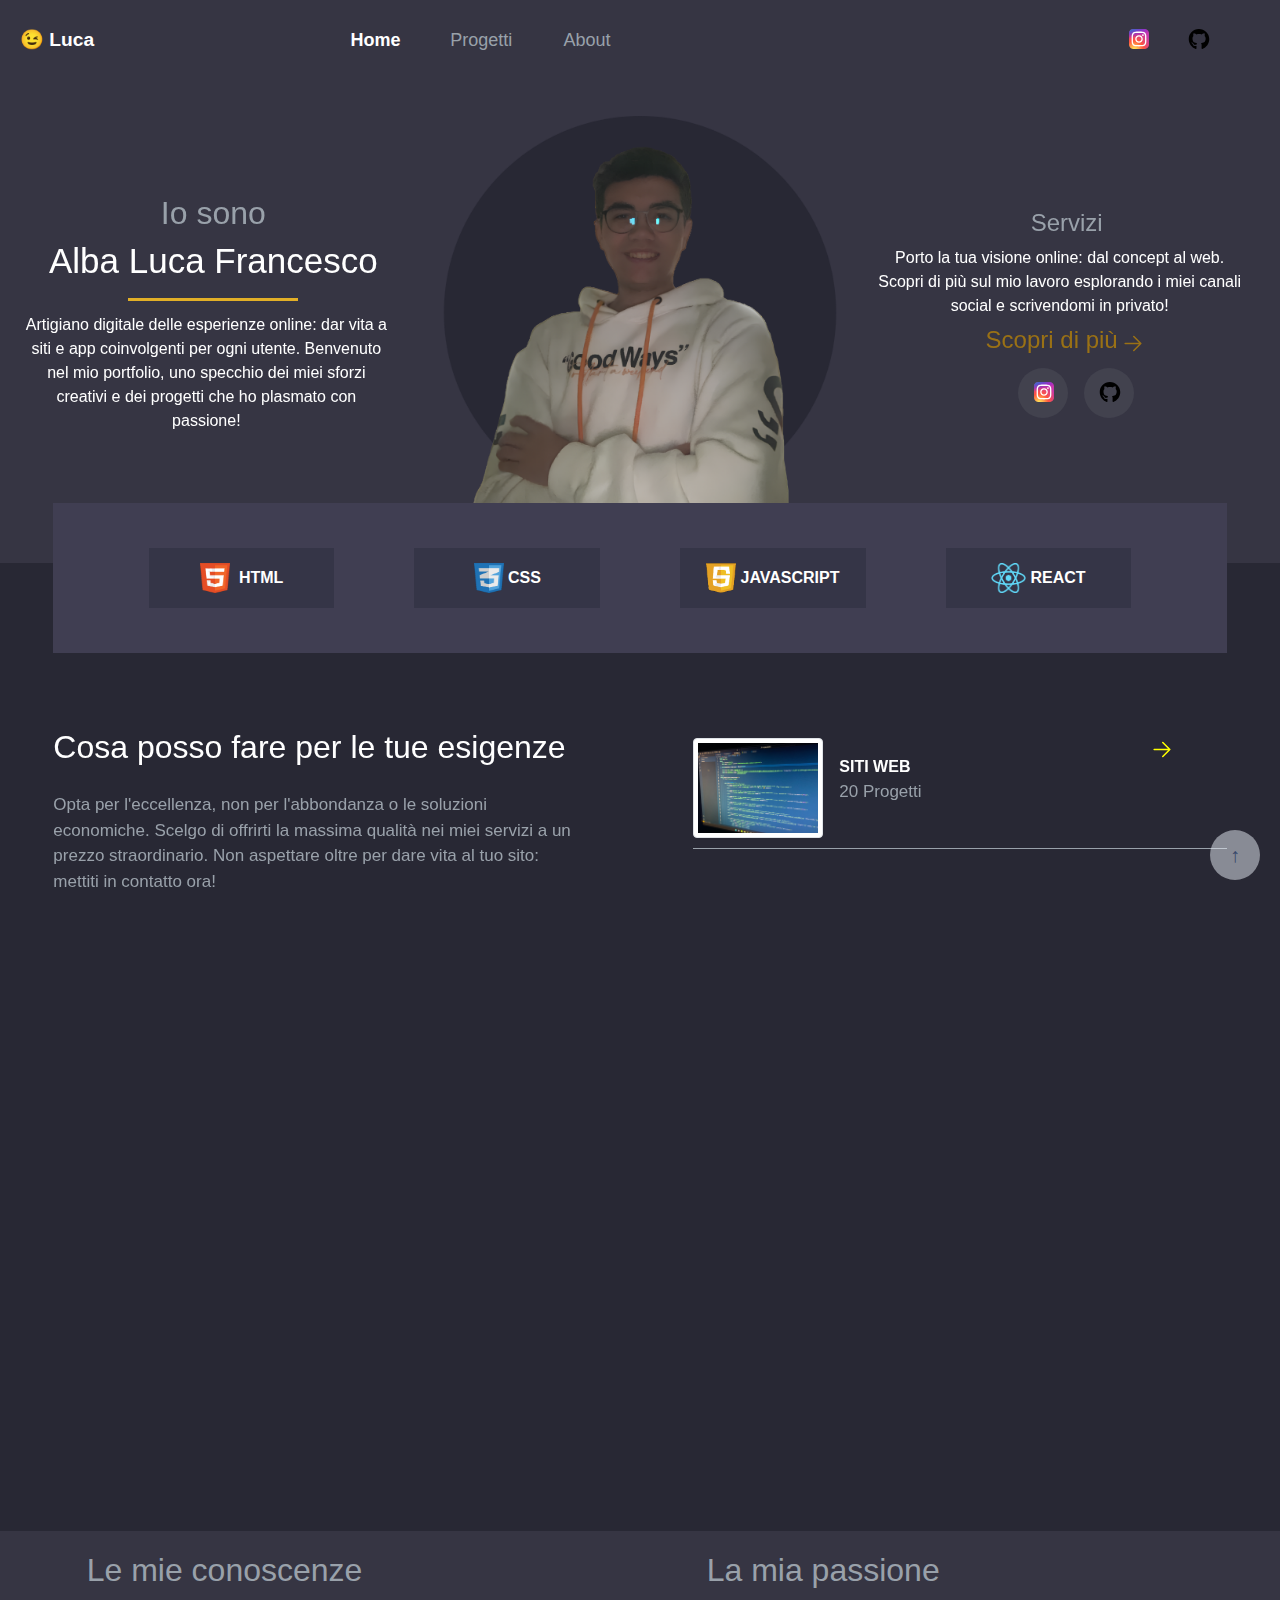
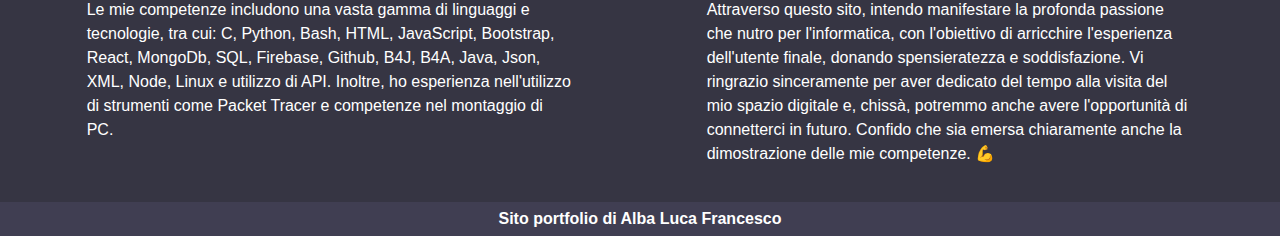
<file: index.html>
<!DOCTYPE html>
<html lang="it">
<head>
    <meta charset="UTF-8">
    <meta name="viewport" content="width=device-width, initial-scale=1.0">

    <title>Portfolio | Alba Luca - Home</title>

    <link rel="icon" href="./img/me.ico" />
    <link href="https://unpkg.com/aos@2.3.1/dist/aos.css" rel="stylesheet">
    <link rel='stylesheet' href='https://cdn.jsdelivr.net/npm/bootstrap@4.0.0/dist/css/bootstrap.min.css' integrity='sha384-Gn5384xqQ1aoWXA+058RXPxPg6fy4IWvTNh0E263XmFcJlSAwiGgFAW/dAiS6JXm' crossorigin='anonymous'>
    <link rel="stylesheet" href="./css/style.css">

</head>
<body onload="carica_impostazioni()">
    <div class="container-fluid">

        <!-- Inizio navbar -->
        <div class="row mia-navbar fixed-top">
            <div class="col-xl-3 col-lg-3 col-md-3 col-6 nome-text d-flex justify-content-start align-items-center">
                <a class="pointer" href="./index.html" style="color:white">😉 Luca</a>
            </div>

            <div class="col-xl-1 col-lg-1 col-md-2 d-flex justify-content-center align-items-center visible-pc" onclick="evidenzia(this)">
                <a class="pointer home-text" href="./index.html">Home</a>
            </div>

            <div class="col-xl-1 col-lg-1 col-md-2 d-flex justify-content-center align-items-center visible-pc" onclick="evidenzia(this)">
                <a class="pointer progetti-text" href="./progetti.html">Progetti</a>
            </div>

            <div class="col-xl-1 col-lg-1 col-md-2 d-flex justify-content-center align-items-center visible-pc" onclick="evidenzia(this)">
                <a class="pointer about-text" href="./about.html">About</a>
            </div>

            <div class="col-xl-5 col-lg-5 col-md-2 loghi d-flex justify-content-end align-items-center visible-pc">
                <a class="pointer" href="https://www.instagram.com/alba_luca_/" target="_blank"><svg xmlns="http://www.w3.org/2000/svg" xmlns:xlink="http://www.w3.org/1999/xlink" height="30" width="30" viewBox="-19.5036 -32.49725 169.0312 194.9835"><defs><radialGradient fy="578.088" fx="158.429" gradientTransform="matrix(0 -1.98198 1.8439 0 -1031.399 454.004)" gradientUnits="userSpaceOnUse" xlink:href="#a" r="65" cy="578.088" cx="158.429" id="c"/><radialGradient fy="473.455" fx="147.694" gradientTransform="matrix(.17394 .86872 -3.5818 .71718 1648.351 -458.493)" gradientUnits="userSpaceOnUse" xlink:href="#b" r="65" cy="473.455" cx="147.694" id="d"/><linearGradient id="b"><stop stop-color="#3771c8" offset="0"/><stop offset=".128" stop-color="#3771c8"/><stop stop-opacity="0" stop-color="#60f" offset="1"/></linearGradient><linearGradient id="a"><stop stop-color="#fd5" offset="0"/><stop stop-color="#fd5" offset=".1"/><stop stop-color="#ff543e" offset=".5"/><stop stop-color="#c837ab" offset="1"/></linearGradient></defs><path d="M65.033 0C37.891 0 29.953.028 28.41.156c-5.57.463-9.036 1.34-12.812 3.22-2.91 1.445-5.205 3.12-7.47 5.468-4.125 4.282-6.625 9.55-7.53 15.812-.44 3.04-.568 3.66-.594 19.188-.01 5.176 0 11.988 0 21.125 0 27.12.03 35.05.16 36.59.45 5.42 1.3 8.83 3.1 12.56 3.44 7.14 10.01 12.5 17.75 14.5 2.68.69 5.64 1.07 9.44 1.25 1.61.07 18.02.12 34.44.12 16.42 0 32.84-.02 34.41-.1 4.4-.207 6.955-.55 9.78-1.28a27.22 27.22 0 0017.75-14.53c1.765-3.64 2.66-7.18 3.065-12.317.088-1.12.125-18.977.125-36.81 0-17.836-.04-35.66-.128-36.78-.41-5.22-1.305-8.73-3.127-12.44-1.495-3.037-3.155-5.305-5.565-7.624-4.3-4.108-9.56-6.608-15.829-7.512C102.338.157 101.733.027 86.193 0z" fill="url(#c)"/><path d="M65.033 0C37.891 0 29.953.028 28.41.156c-5.57.463-9.036 1.34-12.812 3.22-2.91 1.445-5.205 3.12-7.47 5.468-4.125 4.282-6.625 9.55-7.53 15.812-.44 3.04-.568 3.66-.594 19.188-.01 5.176 0 11.988 0 21.125 0 27.12.03 35.05.16 36.59.45 5.42 1.3 8.83 3.1 12.56 3.44 7.14 10.01 12.5 17.75 14.5 2.68.69 5.64 1.07 9.44 1.25 1.61.07 18.02.12 34.44.12 16.42 0 32.84-.02 34.41-.1 4.4-.207 6.955-.55 9.78-1.28a27.22 27.22 0 0017.75-14.53c1.765-3.64 2.66-7.18 3.065-12.317.088-1.12.125-18.977.125-36.81 0-17.836-.04-35.66-.128-36.78-.41-5.22-1.305-8.73-3.127-12.44-1.495-3.037-3.155-5.305-5.565-7.624-4.3-4.108-9.56-6.608-15.829-7.512C102.338.157 101.733.027 86.193 0z" fill="url(#d)"/><path d="M65.003 17c-13.036 0-14.672.057-19.792.29-5.11.234-8.598 1.043-11.65 2.23-3.157 1.226-5.835 2.866-8.503 5.535-2.67 2.668-4.31 5.346-5.54 8.502-1.19 3.053-2 6.542-2.23 11.65C17.06 50.327 17 51.964 17 65s.058 14.667.29 19.787c.235 5.11 1.044 8.598 2.23 11.65 1.227 3.157 2.867 5.835 5.536 8.503 2.667 2.67 5.345 4.314 8.5 5.54 3.054 1.187 6.543 1.996 11.652 2.23 5.12.233 6.755.29 19.79.29 13.037 0 14.668-.057 19.788-.29 5.11-.234 8.602-1.043 11.656-2.23 3.156-1.226 5.83-2.87 8.497-5.54 2.67-2.668 4.31-5.346 5.54-8.502 1.18-3.053 1.99-6.542 2.23-11.65.23-5.12.29-6.752.29-19.788 0-13.036-.06-14.672-.29-19.792-.24-5.11-1.05-8.598-2.23-11.65-1.23-3.157-2.87-5.835-5.54-8.503-2.67-2.67-5.34-4.31-8.5-5.535-3.06-1.187-6.55-1.996-11.66-2.23-5.12-.233-6.75-.29-19.79-.29zm-4.306 8.65c1.278-.002 2.704 0 4.306 0 12.816 0 14.335.046 19.396.276 4.68.214 7.22.996 8.912 1.653 2.24.87 3.837 1.91 5.516 3.59 1.68 1.68 2.72 3.28 3.592 5.52.657 1.69 1.44 4.23 1.653 8.91.23 5.06.28 6.58.28 19.39s-.05 14.33-.28 19.39c-.214 4.68-.996 7.22-1.653 8.91-.87 2.24-1.912 3.835-3.592 5.514-1.68 1.68-3.275 2.72-5.516 3.59-1.69.66-4.232 1.44-8.912 1.654-5.06.23-6.58.28-19.396.28-12.817 0-14.336-.05-19.396-.28-4.68-.216-7.22-.998-8.913-1.655-2.24-.87-3.84-1.91-5.52-3.59-1.68-1.68-2.72-3.276-3.592-5.517-.657-1.69-1.44-4.23-1.653-8.91-.23-5.06-.276-6.58-.276-19.398s.046-14.33.276-19.39c.214-4.68.996-7.22 1.653-8.912.87-2.24 1.912-3.84 3.592-5.52 1.68-1.68 3.28-2.72 5.52-3.592 1.692-.66 4.233-1.44 8.913-1.655 4.428-.2 6.144-.26 15.09-.27zm29.928 7.97a5.76 5.76 0 105.76 5.758c0-3.18-2.58-5.76-5.76-5.76zm-25.622 6.73c-13.613 0-24.65 11.037-24.65 24.65 0 13.613 11.037 24.645 24.65 24.645C78.616 89.645 89.65 78.613 89.65 65S78.615 40.35 65.002 40.35zm0 8.65c8.836 0 16 7.163 16 16 0 8.836-7.164 16-16 16-8.837 0-16-7.164-16-16 0-8.837 7.163-16 16-16z" fill="#fff"/></svg></a>
            </div>

            <div class="col-xl-1 col-lg-1 col-md-1 loghi d-flex justify-content-start align-items-center visible-pc">
                <a class="pointer" href="https://github.com/lucx-albx" target="_blank"><svg xmlns="http://www.w3.org/2000/svg" height="30" width="30" viewBox="-74.4 -120.90175 644.8 725.4105"><path d="M165.9 389.4c0 2-2.3 3.6-5.2 3.6-3.3.3-5.6-1.3-5.6-3.6 0-2 2.3-3.6 5.2-3.6 3-.3 5.6 1.3 5.6 3.6zm-31.1-4.5c-.7 2 1.3 4.3 4.3 4.9 2.6 1 5.6 0 6.2-2 .6-2-1.3-4.3-4.3-5.2-2.6-.7-5.5.3-6.2 2.3zm44.2-1.7c-2.9.7-4.9 2.6-4.6 4.9.3 2 2.9 3.3 5.9 2.6 2.9-.7 4.9-2.6 4.6-4.6-.3-1.9-3-3.2-5.9-2.9zM244.8 0C106.1 0 0 105.3 0 244c0 110.9 69.8 205.8 169.5 239.2 12.8 2.3 17.3-5.6 17.3-12.1 0-6.2-.3-40.4-.3-61.4 0 0-70 15-84.7-29.8 0 0-11.4-29.1-27.8-36.6 0 0-22.9-15.7 1.6-15.4 0 0 24.9 2 38.6 25.8 21.9 38.6 58.6 27.5 72.9 20.9 2.3-16 8.8-27.1 16-33.7-55.9-6.2-112.3-14.3-112.3-110.5 0-27.5 7.6-41.3 23.6-58.9-2.6-6.5-11.1-33.3 2.6-67.9 20.9-6.5 69 27 69 27 20-5.6 41.5-8.5 62.8-8.5 21.3 0 42.8 2.9 62.8 8.5 0 0 48.1-33.6 69-27 13.7 34.7 5.2 61.4 2.6 67.9 16 17.7 25.8 31.5 25.8 58.9 0 96.5-58.9 104.2-114.8 110.5 9.2 7.9 17 22.9 17 46.4 0 33.7-.3 75.4-.3 83.6 0 6.5 4.6 14.4 17.3 12.1C428.2 449.8 496 354.9 496 244 496 105.3 383.5 0 244.8 0zM97.2 344.9c-1.3 1-1 3.3.7 5.2 1.6 1.6 3.9 2.3 5.2 1 1.3-1 1-3.3-.7-5.2-1.6-1.6-3.9-2.3-5.2-1zm-10.8-8.1c-.7 1.3.3 2.9 2.3 3.9 1.6 1 3.6.7 4.3-.7.7-1.3-.3-2.9-2.3-3.9-2-.6-3.6-.3-4.3.7zm32.4 35.6c-1.6 1.3-1 4.3 1.3 6.2 2.3 2.3 5.2 2.6 6.5 1 1.3-1.3.7-4.3-1.3-6.2-2.2-2.3-5.2-2.6-6.5-1zm-11.4-14.7c-1.6 1-1.6 3.6 0 5.9 1.6 2.3 4.3 3.3 5.6 2.3 1.6-1.3 1.6-3.9 0-6.2-1.4-2.3-4-3.3-5.6-2z"/></svg></a>
            </div>

            <div class="col-6 d-flex justify-content-end align-items-center visible-tel">
                <input type="checkbox" href="#" class="menu-open" name="menu-open" id="menu-open" onclick="apri_menu()">
                <label class="menu-open-button" for="menu-open">
                    <span class="lines line-1"></span>
                    <span class="lines line-2"></span>
                    <span class="lines line-3"></span>
                </label>
            </div>
        </div>

        <div class="row justify-content-center tipi-sezioni not-visible">
            <div class="col-12 d-flex justify-content-start"><a class="pointer ml-2" href="./index.html"><h5>Home</h5></a></div>
            <div class="col-12 d-flex justify-content-start"><a class="pointer ml-2" href="./progetti.html"><h5>Progetti</h5></a></div>
            <div class="col-12 d-flex justify-content-start"><a class="pointer ml-2" href="./about.html"><h5>About</h5></a></div>
            <div class="col-12 d-flex justify-content-start"><a class="pointer ml-2" href="https://www.instagram.com/alba_luca_/" target="_blank"><h5>Instagram</h5></a></div>
            <div class="col-12 d-flex justify-content-start"><a class="pointer ml-2" href="https://github.com/lucx-albx" target="_blank"><h5> Github</h5></a></div>
        </div>
        <!-- Fine navbar -->



        <!-- Inizio sotto navbar -->
        <div class="row sotto-navbar justify-content-center align-items-center">
            <div class="col-xl-4 col-lg-4 col-md-6 col-12 chi-sono order-0 mt-4" data-aos="fade-right">
                <div class="posiziona-verticale-centrale desc">
                    <h2 class="sotto-titolo">Io sono</h2>
                    <h1 class="title-name text-xl-center text-lg-center text-md-center">Alba Luca Francesco</h1>
                    <div class="yellow-line"></div>
                    <div class="col-12 testo text-xl-center text-lg-center text-md-center">
                        Artigiano digitale delle 
                        esperienze online: dar 
                        vita a siti e app
                         coinvolgenti per ogni 
                        utente. Benvenuto nel mio 
                        portfolio, uno specchio dei
                        miei sforzi creativi e
                        dei progetti che ho
                        plasmato con passione!
                    </div>
                </div>
            </div>

            <div class="col-xl-4 col-lg-4 col-md-12 col-12 d-flex justify-content-center align-items-center order-sm-3 order-xl-1 order-lg-1 order-md-2 order-sm-2 order-2 mt-3" data-aos="fade-down">
                <img src="./img/me.png" alt="Immagine di me" class="img-fluid">
            </div>

            <div class="col-xl-4 col-lg-4 col-md-6 col-12 order-xl-2 order-lg-2 order-md-1 order-sm-1 order-1 mt-4" data-aos="fade-left">
                <div class="posiziona-verticale-centrale ser">
                    <h4 class="sotto-titolo">Servizi</h4>
                    <div class="col-12 testo text-xl-center text-lg-center text-md-center">
                        Porto la tua visione online: 
                        dal concept al web. Scopri di 
                        più sul mio lavoro esplorando 
                        i miei canali social e scrivendomi
                        in privato! 
                    </div>
                    <h4 class="more mt-2 d-flex justify-content-start align-items-center">Scopri di più <svg class="centra-freccia" height="25" width="30" stroke="currentColor" stroke-width="1.5" viewBox="0 0 24 24" fill="none" xmlns="http://www.w3.org/2000/svg"><path d="M4.5 12h15m0 0l-6.75-6.75M19.5 12l-6.75 6.75" stroke-linejoin="round" stroke-linecap="round"></path></svg></h4>
                    
                    <div class="row ml-1 mt-1">
                        <a class="social mr-3 pointer" href="https://www.instagram.com/alba_luca_/" target="_blank"><svg class="posizione" xmlns="http://www.w3.org/2000/svg" xmlns:xlink="http://www.w3.org/1999/xlink" height="30" width="30" viewBox="-19.5036 -32.49725 169.0312 194.9835"><defs><radialGradient fy="578.088" fx="158.429" gradientTransform="matrix(0 -1.98198 1.8439 0 -1031.399 454.004)" gradientUnits="userSpaceOnUse" xlink:href="#a" r="65" cy="578.088" cx="158.429" id="c"/><radialGradient fy="473.455" fx="147.694" gradientTransform="matrix(.17394 .86872 -3.5818 .71718 1648.351 -458.493)" gradientUnits="userSpaceOnUse" xlink:href="#b" r="65" cy="473.455" cx="147.694" id="d"/><linearGradient id="b"><stop stop-color="#3771c8" offset="0"/><stop offset=".128" stop-color="#3771c8"/><stop stop-opacity="0" stop-color="#60f" offset="1"/></linearGradient><linearGradient id="a"><stop stop-color="#fd5" offset="0"/><stop stop-color="#fd5" offset=".1"/><stop stop-color="#ff543e" offset=".5"/><stop stop-color="#c837ab" offset="1"/></linearGradient></defs><path d="M65.033 0C37.891 0 29.953.028 28.41.156c-5.57.463-9.036 1.34-12.812 3.22-2.91 1.445-5.205 3.12-7.47 5.468-4.125 4.282-6.625 9.55-7.53 15.812-.44 3.04-.568 3.66-.594 19.188-.01 5.176 0 11.988 0 21.125 0 27.12.03 35.05.16 36.59.45 5.42 1.3 8.83 3.1 12.56 3.44 7.14 10.01 12.5 17.75 14.5 2.68.69 5.64 1.07 9.44 1.25 1.61.07 18.02.12 34.44.12 16.42 0 32.84-.02 34.41-.1 4.4-.207 6.955-.55 9.78-1.28a27.22 27.22 0 0017.75-14.53c1.765-3.64 2.66-7.18 3.065-12.317.088-1.12.125-18.977.125-36.81 0-17.836-.04-35.66-.128-36.78-.41-5.22-1.305-8.73-3.127-12.44-1.495-3.037-3.155-5.305-5.565-7.624-4.3-4.108-9.56-6.608-15.829-7.512C102.338.157 101.733.027 86.193 0z" fill="url(#c)"/><path d="M65.033 0C37.891 0 29.953.028 28.41.156c-5.57.463-9.036 1.34-12.812 3.22-2.91 1.445-5.205 3.12-7.47 5.468-4.125 4.282-6.625 9.55-7.53 15.812-.44 3.04-.568 3.66-.594 19.188-.01 5.176 0 11.988 0 21.125 0 27.12.03 35.05.16 36.59.45 5.42 1.3 8.83 3.1 12.56 3.44 7.14 10.01 12.5 17.75 14.5 2.68.69 5.64 1.07 9.44 1.25 1.61.07 18.02.12 34.44.12 16.42 0 32.84-.02 34.41-.1 4.4-.207 6.955-.55 9.78-1.28a27.22 27.22 0 0017.75-14.53c1.765-3.64 2.66-7.18 3.065-12.317.088-1.12.125-18.977.125-36.81 0-17.836-.04-35.66-.128-36.78-.41-5.22-1.305-8.73-3.127-12.44-1.495-3.037-3.155-5.305-5.565-7.624-4.3-4.108-9.56-6.608-15.829-7.512C102.338.157 101.733.027 86.193 0z" fill="url(#d)"/><path d="M65.003 17c-13.036 0-14.672.057-19.792.29-5.11.234-8.598 1.043-11.65 2.23-3.157 1.226-5.835 2.866-8.503 5.535-2.67 2.668-4.31 5.346-5.54 8.502-1.19 3.053-2 6.542-2.23 11.65C17.06 50.327 17 51.964 17 65s.058 14.667.29 19.787c.235 5.11 1.044 8.598 2.23 11.65 1.227 3.157 2.867 5.835 5.536 8.503 2.667 2.67 5.345 4.314 8.5 5.54 3.054 1.187 6.543 1.996 11.652 2.23 5.12.233 6.755.29 19.79.29 13.037 0 14.668-.057 19.788-.29 5.11-.234 8.602-1.043 11.656-2.23 3.156-1.226 5.83-2.87 8.497-5.54 2.67-2.668 4.31-5.346 5.54-8.502 1.18-3.053 1.99-6.542 2.23-11.65.23-5.12.29-6.752.29-19.788 0-13.036-.06-14.672-.29-19.792-.24-5.11-1.05-8.598-2.23-11.65-1.23-3.157-2.87-5.835-5.54-8.503-2.67-2.67-5.34-4.31-8.5-5.535-3.06-1.187-6.55-1.996-11.66-2.23-5.12-.233-6.75-.29-19.79-.29zm-4.306 8.65c1.278-.002 2.704 0 4.306 0 12.816 0 14.335.046 19.396.276 4.68.214 7.22.996 8.912 1.653 2.24.87 3.837 1.91 5.516 3.59 1.68 1.68 2.72 3.28 3.592 5.52.657 1.69 1.44 4.23 1.653 8.91.23 5.06.28 6.58.28 19.39s-.05 14.33-.28 19.39c-.214 4.68-.996 7.22-1.653 8.91-.87 2.24-1.912 3.835-3.592 5.514-1.68 1.68-3.275 2.72-5.516 3.59-1.69.66-4.232 1.44-8.912 1.654-5.06.23-6.58.28-19.396.28-12.817 0-14.336-.05-19.396-.28-4.68-.216-7.22-.998-8.913-1.655-2.24-.87-3.84-1.91-5.52-3.59-1.68-1.68-2.72-3.276-3.592-5.517-.657-1.69-1.44-4.23-1.653-8.91-.23-5.06-.276-6.58-.276-19.398s.046-14.33.276-19.39c.214-4.68.996-7.22 1.653-8.912.87-2.24 1.912-3.84 3.592-5.52 1.68-1.68 3.28-2.72 5.52-3.592 1.692-.66 4.233-1.44 8.913-1.655 4.428-.2 6.144-.26 15.09-.27zm29.928 7.97a5.76 5.76 0 105.76 5.758c0-3.18-2.58-5.76-5.76-5.76zm-25.622 6.73c-13.613 0-24.65 11.037-24.65 24.65 0 13.613 11.037 24.645 24.65 24.645C78.616 89.645 89.65 78.613 89.65 65S78.615 40.35 65.002 40.35zm0 8.65c8.836 0 16 7.163 16 16 0 8.836-7.164 16-16 16-8.837 0-16-7.164-16-16 0-8.837 7.163-16 16-16z" fill="#fff"/></svg></a>
                        <a class="social pointer" href="https://github.com/lucx-albx" target="_blank"><svg class="posizione" xmlns="http://www.w3.org/2000/svg" height="30" width="30" viewBox="-74.4 -120.90175 644.8 725.4105"><path d="M165.9 389.4c0 2-2.3 3.6-5.2 3.6-3.3.3-5.6-1.3-5.6-3.6 0-2 2.3-3.6 5.2-3.6 3-.3 5.6 1.3 5.6 3.6zm-31.1-4.5c-.7 2 1.3 4.3 4.3 4.9 2.6 1 5.6 0 6.2-2 .6-2-1.3-4.3-4.3-5.2-2.6-.7-5.5.3-6.2 2.3zm44.2-1.7c-2.9.7-4.9 2.6-4.6 4.9.3 2 2.9 3.3 5.9 2.6 2.9-.7 4.9-2.6 4.6-4.6-.3-1.9-3-3.2-5.9-2.9zM244.8 0C106.1 0 0 105.3 0 244c0 110.9 69.8 205.8 169.5 239.2 12.8 2.3 17.3-5.6 17.3-12.1 0-6.2-.3-40.4-.3-61.4 0 0-70 15-84.7-29.8 0 0-11.4-29.1-27.8-36.6 0 0-22.9-15.7 1.6-15.4 0 0 24.9 2 38.6 25.8 21.9 38.6 58.6 27.5 72.9 20.9 2.3-16 8.8-27.1 16-33.7-55.9-6.2-112.3-14.3-112.3-110.5 0-27.5 7.6-41.3 23.6-58.9-2.6-6.5-11.1-33.3 2.6-67.9 20.9-6.5 69 27 69 27 20-5.6 41.5-8.5 62.8-8.5 21.3 0 42.8 2.9 62.8 8.5 0 0 48.1-33.6 69-27 13.7 34.7 5.2 61.4 2.6 67.9 16 17.7 25.8 31.5 25.8 58.9 0 96.5-58.9 104.2-114.8 110.5 9.2 7.9 17 22.9 17 46.4 0 33.7-.3 75.4-.3 83.6 0 6.5 4.6 14.4 17.3 12.1C428.2 449.8 496 354.9 496 244 496 105.3 383.5 0 244.8 0zM97.2 344.9c-1.3 1-1 3.3.7 5.2 1.6 1.6 3.9 2.3 5.2 1 1.3-1 1-3.3-.7-5.2-1.6-1.6-3.9-2.3-5.2-1zm-10.8-8.1c-.7 1.3.3 2.9 2.3 3.9 1.6 1 3.6.7 4.3-.7.7-1.3-.3-2.9-2.3-3.9-2-.6-3.6-.3-4.3.7zm32.4 35.6c-1.6 1.3-1 4.3 1.3 6.2 2.3 2.3 5.2 2.6 6.5 1 1.3-1.3.7-4.3-1.3-6.2-2.2-2.3-5.2-2.6-6.5-1zm-11.4-14.7c-1.6 1-1.6 3.6 0 5.9 1.6 2.3 4.3 3.3 5.6 2.3 1.6-1.3 1.6-3.9 0-6.2-1.4-2.3-4-3.3-5.6-2z"/></svg></a>
                    </div>

                </div>
            </div>
        </div>
        <!-- Fine sotto navbar -->



        <!-- Inizio blocco skill princiapli -->
        <div class="row justify-content-center" data-aos="fade-up">
            <div class="col-11 blocco-skill-principali">
                <div class="row justify-content-center container-blocchi">
                    <div class="col-2 d-flex justify-content-center align-items-center blocchi-skill">
                        <img src="./img/html_logo.png" height="30" width="30" alt="html logo"><strong class="solo-loghi">&nbsp HTML</strong>
                    </div>

                    <div class="col-2 d-flex justify-content-center align-items-center blocchi-skill">
                        <img src="./img/css_logo.png" height="30" width="30" alt="html logo"><strong class="solo-loghi">&nbspCSS</strong>
                    </div>

                    <div class="col-2 d-flex justify-content-center align-items-center blocchi-skill">
                        <img src="./img/javascript_logo.png" height="30" width="30" alt="html logo"><strong class="solo-loghi">&nbspJAVASCRIPT</strong>
                    </div>

                    <div class="col-2 d-flex justify-content-center align-items-center blocchi-skill">
                        <img src="./img/react_logo.png" height="30" width="35" alt="html logo"><strong class="solo-loghi">&nbspREACT</strong>
                    </div>
                </div>
            </div>
        </div>
        <!-- Fine blocco skill princiapli -->



        <!-- Inizio corpo sito -->
        <div class="row mt-6 justify-content-around container-body-site" id="animazioneNumeri">
            <div class="col-xl-5 col-lg-5 col-md-5 col-11 d-flex justify-content-center">
                <div class="row mb-4">
                    <h2 data-aos-offset="110" data-aos="zoom-in">Cosa posso fare per le tue esigenze</h2>
                    <p class="mt-3 testo-body mb-5" data-aos-offset="10" data-aos="zoom-in">
                        Opta per l'eccellenza, non per l'abbondanza o le soluzioni economiche.
                        Scelgo di offrirti la massima qualità nei miei servizi a un prezzo straordinario.
                        Non aspettare oltre per dare vita al tuo sito: mettiti in contatto ora!
                    </p>

                    <div class="col-xl-5 col-lg-5 col-md-5 col-sm-6 col-12 sposta-sinistra" data-aos="zoom-in-right">
                        <h5 class="titolo-body"><strong class="progetti-pubblicati-numero">12</strong>+</h5>
                        <p class="testo-body">Progetti pubblicati</p>
                    </div>

                    <div class="col-xl-5 col-lg-5 col-md-5 col-sm-6 col-12 sposta-sinistra" data-aos="zoom-in-right">
                        <h5 class="titolo-body"><strong class="progetti-sviluppati-numero">30</strong>+</h5>
                        <p class="testo-body">Progetti sviluppati</p>
                    </div>

                    <div class="col-xl-5 col-lg-5 col-md-5 col-sm-6 col-12 sposta-sinistra" data-aos="zoom-in-right">
                        <h5 class="titolo-body"><strong class="progetti-iconici-numero">6</strong>+</h5>
                        <p class="testo-body">I più iconici</p>
                    </div>

                    <div class="col-xl-5 col-lg-5 col-md-5 col-sm-6 col-12 sposta-sinistra" data-aos="zoom-in-right">
                        <h5 class="titolo-body"><strong class="progetti-webapp-numero">10</strong>+</h5>
                        <p class="testo-body">Web app</p>
                    </div>
                </div>
            </div>

            <div class="col-xl-5 col-lg-5 col-md-5 col-11 d-flex justify-content-center">
                <div class="row justify-content-center align-items-center container-vislualizzatore-progetti">
                    <div class="col-12" data-aos="fade-right" data-aos-offset="110" data-aos-easing="ease-in-sine">
                        <div class="row sottolinea-progetti">
                            <div class="col-11 d-flex justify-content-start align-items-center descrizione-progetto">
                                <img src="./img/Immagine_SitoWeb.jpg" alt="immagine siti" height="90px" width="130" class="img-thumbnail">

                                <div>
                                    <strong class="ml-3 titolo-progetti">SITI WEB</strong>
                                    <p class="ml-3 testo-body">20 Progetti</p>
                                </div>
                            </div>

                            <div class="col-1 justify-content-start align-items-center">
                                <div class="d-flex justify-content-end">
                                    <a href="./progetti.html#progetti_sitiweb" class="freccia-proj" onclick="evidenzia(document.querySelector('.progetti-text'))">
                                        <svg class="centra-freccia-proj" height="25" width="30" stroke="currentColor" stroke-width="1.5" viewBox="0 0 24 24" fill="none" xmlns="http://www.w3.org/2000/svg"><path d="M4.5 12h15m0 0l-6.75-6.75M19.5 12l-6.75 6.75" stroke-linejoin="round" stroke-linecap="round"></path></svg>
                                    </a>
                                </div>
                            </div>
                        </div>
                    </div>

                    <div class="col-12" data-aos="fade-right" data-aos-offset="110" data-aos-easing="ease-in-sine">
                        <div class="row sottolinea-progetti">
                            <div class="col-11 d-flex justify-content-start align-items-center descrizione-progetto">
                                <img src="./img/Immagine_WebApp.jpg" alt="immagine web app" height="90px" width="130" class="img-thumbnail">

                                <div>
                                    <strong class="ml-3 titolo-progetti">WEB APP</strong>
                                    <p class="ml-3 testo-body">11 Progetti</p>
                                </div>
                            </div>

                            <div class="col-1 justify-content-start align-items-center">
                                <div class="d-flex justify-content-end">
                                    <a href="./progetti.html#progetti_webapp" class="freccia-proj" onclick="evidenzia(document.querySelector('.progetti-text'))">
                                        <svg class="centra-freccia-proj" height="25" width="30" stroke="currentColor" stroke-width="1.5" viewBox="0 0 24 24" fill="none" xmlns="http://www.w3.org/2000/svg"><path d="M4.5 12h15m0 0l-6.75-6.75M19.5 12l-6.75 6.75" stroke-linejoin="round" stroke-linecap="round"></path></svg>
                                    </a> 
                                </div>
                            </div>
                        </div>
                    </div>

                    <div class="col-12" data-aos="fade-right" data-aos-offset="110" data-aos-easing="ease-in-sine">
                        <div class="row sottolinea-progetti">
                            <div class="col-11 d-flex justify-content-start align-items-center descrizione-progetto">
                                <img src="./img/Immagine_Python.jpg" alt="immagine python" height="90px" width="130" class="img-thumbnail">

                                <div>
                                    <strong class="ml-3 titolo-progetti">PYTHON</strong>
                                    <p class="ml-3 testo-body">4 Progetti</p>
                                </div>
                            </div>

                            <div class="col-1 justify-content-start align-items-center">
                                <div class="d-flex justify-content-end">
                                    <a href="./progetti.html#progetti_python" class="freccia-proj" onclick="evidenzia(document.querySelector('.progetti-text'))">
                                        <svg class="centra-freccia-proj" height="25" width="30" stroke="currentColor" stroke-width="1.5" viewBox="0 0 24 24" fill="none" xmlns="http://www.w3.org/2000/svg"><path d="M4.5 12h15m0 0l-6.75-6.75M19.5 12l-6.75 6.75" stroke-linejoin="round" stroke-linecap="round"></path></svg>
                                    </a>
                                </div>
                            </div>
                        </div>
                    </div>
                </div>
            </div>
        </div>
        <!-- Fine corpo sito -->



        <!-- Inizo contatti -->
        <div class="row justify-content-center mt-6 contenitore-about">
            <div class="col-11">
                <div class="row">
                    <div class="col-12">
                        <h2 class="title-name" data-aos-offset="100" data-aos="fade-down-right">Dove contattarmi</h2> 
                        <div class="yellow-line leave-margin" data-aos-offset="50" data-aos="fade-down-right"></div>

                        <div class="row">
                            <a href="https://www.instagram.com/alba_luca_/" target="_blank" class="col-xl-12 col-lg-12 col-md-12 col-sm-12 col-11 blocchi-skill d-flex align-items-center mt-4 ml-3" data-aos="fade-right" data-aos-offset="100" data-aos-easing="ease-in-sine">
                                <img src="./img/Instagram_Logo.png" height="30" width="30" alt="html logo"><strong style="color: white;">&nbsp alba_luca</strong>
                            </a>

                            <a href="https://mail.google.com/mail/u/1/#inbox?compose=CllgCJNqLdPNMSmrfGHRzHKvXSVhLDQmxDPhdqSlDhPkrHssJbghtlDwCspbZHMDnJplSxprsmL" target="_blank" class="col-xl-12 col-lg-12 col-md-12 col-sm-12 col-11 blocchi-skill d-flex align-items-center mt-4 ml-3" data-aos="fade-right" data-aos-offset="100" data-aos-easing="ease-in-sine">
                                <img src="./img/Gmail_logo.png" height="30" width="30" alt="html logo"><strong style="color: white;">&nbsp albalucafra@gmail.com</strong>
                            </a>
                        </div>
                        
                    </div>
                </div>
            </div>
        </div>
        <!-- Fine contatti -->



        <!-- INIZIO BOTTONE SCROLLA SU -->
        <div id="scrollToTopBtn" onclick="scrollToTop()">&#8593;</div>
        <!-- FINE BOTTONE SCROLLA SU -->



        <!-- Inizio footer -->
        <div class="row justify-content-around contenitore-mio-footer mt-6">
            <div class="col-xl-5 col-lg-5 col-md-5 col-11 d-flex justify-content-center">
                <div>
                    <h2 class="sotto-titolo">Le mie conoscenze</h2>
                    <p>
                        Le mie competenze includono una vasta gamma di linguaggi e tecnologie, 
                        tra cui: C, Python, Bash, HTML, JavaScript, Bootstrap, React, MongoDb, SQL, Firebase,
                        Github, B4J, B4A, Java, Json, XML, Node, Linux e utilizzo di API. Inoltre, ho esperienza nell'utilizzo 
                        di strumenti come Packet Tracer e competenze nel montaggio di PC.
                    </p>
                </div>
            </div>

            <div class="col-xl-5 col-lg-5 col-md-5 col-11 d-flex justify-content-center">
                <div>
                    <h2 class="sotto-titolo">La mia passione</h2>
                    <p>
                        Attraverso questo sito, intendo manifestare la profonda passione che nutro
                         per l'informatica, con l'obiettivo di arricchire l'esperienza dell'utente 
                         finale, donando spensieratezza e soddisfazione. Vi ringrazio sinceramente
                          per aver dedicato del tempo alla visita del mio spazio digitale e, chissà, 
                          potremmo anche avere l'opportunità di connetterci in futuro. Confido che 
                          sia emersa chiaramente anche la dimostrazione delle mie competenze. 💪
                    </p>
                </div>
            </div>
        </div>

        <div class="row justify-content-center crediti-finali">
            <strong>Sito portfolio di Alba Luca Francesco</strong>
        </div>
        <!-- Fine footer -->


    </div>

    <script src="./script/index.js"></script>
    <script src="https://unpkg.com/aos@2.3.1/dist/aos.js"></script>
    <script src='https://code.jquery.com/jquery-3.2.1.slim.min.js' integrity='sha384-KJ3o2DKtIkvYIK3UENzmM7KCkRr/rE9/Qpg6aAZGJwFDMVNA/GpGFF93hXpG5KkN' crossorigin='anonymous'></script>
    <script src='https://cdn.jsdelivr.net/npm/popper.js@1.12.9/dist/umd/popper.min.js' integrity='sha384-ApNbgh9B+Y1QKtv3Rn7W3mgPxhU9K/ScQsAP7hUibX39j7fakFPskvXusvfa0b4Q' crossorigin='anonymous'></script>
    <script src='https://cdn.jsdelivr.net/npm/bootstrap@4.0.0/dist/js/bootstrap.min.js' integrity='sha384-JZR6Spejh4U02d8jOt6vLEHfe/JQGiRRSQQxSfFWpi1MquVdAyjUar5+76PVCmYl' crossorigin='anonymous'></script>
</body>
</html>
</file>
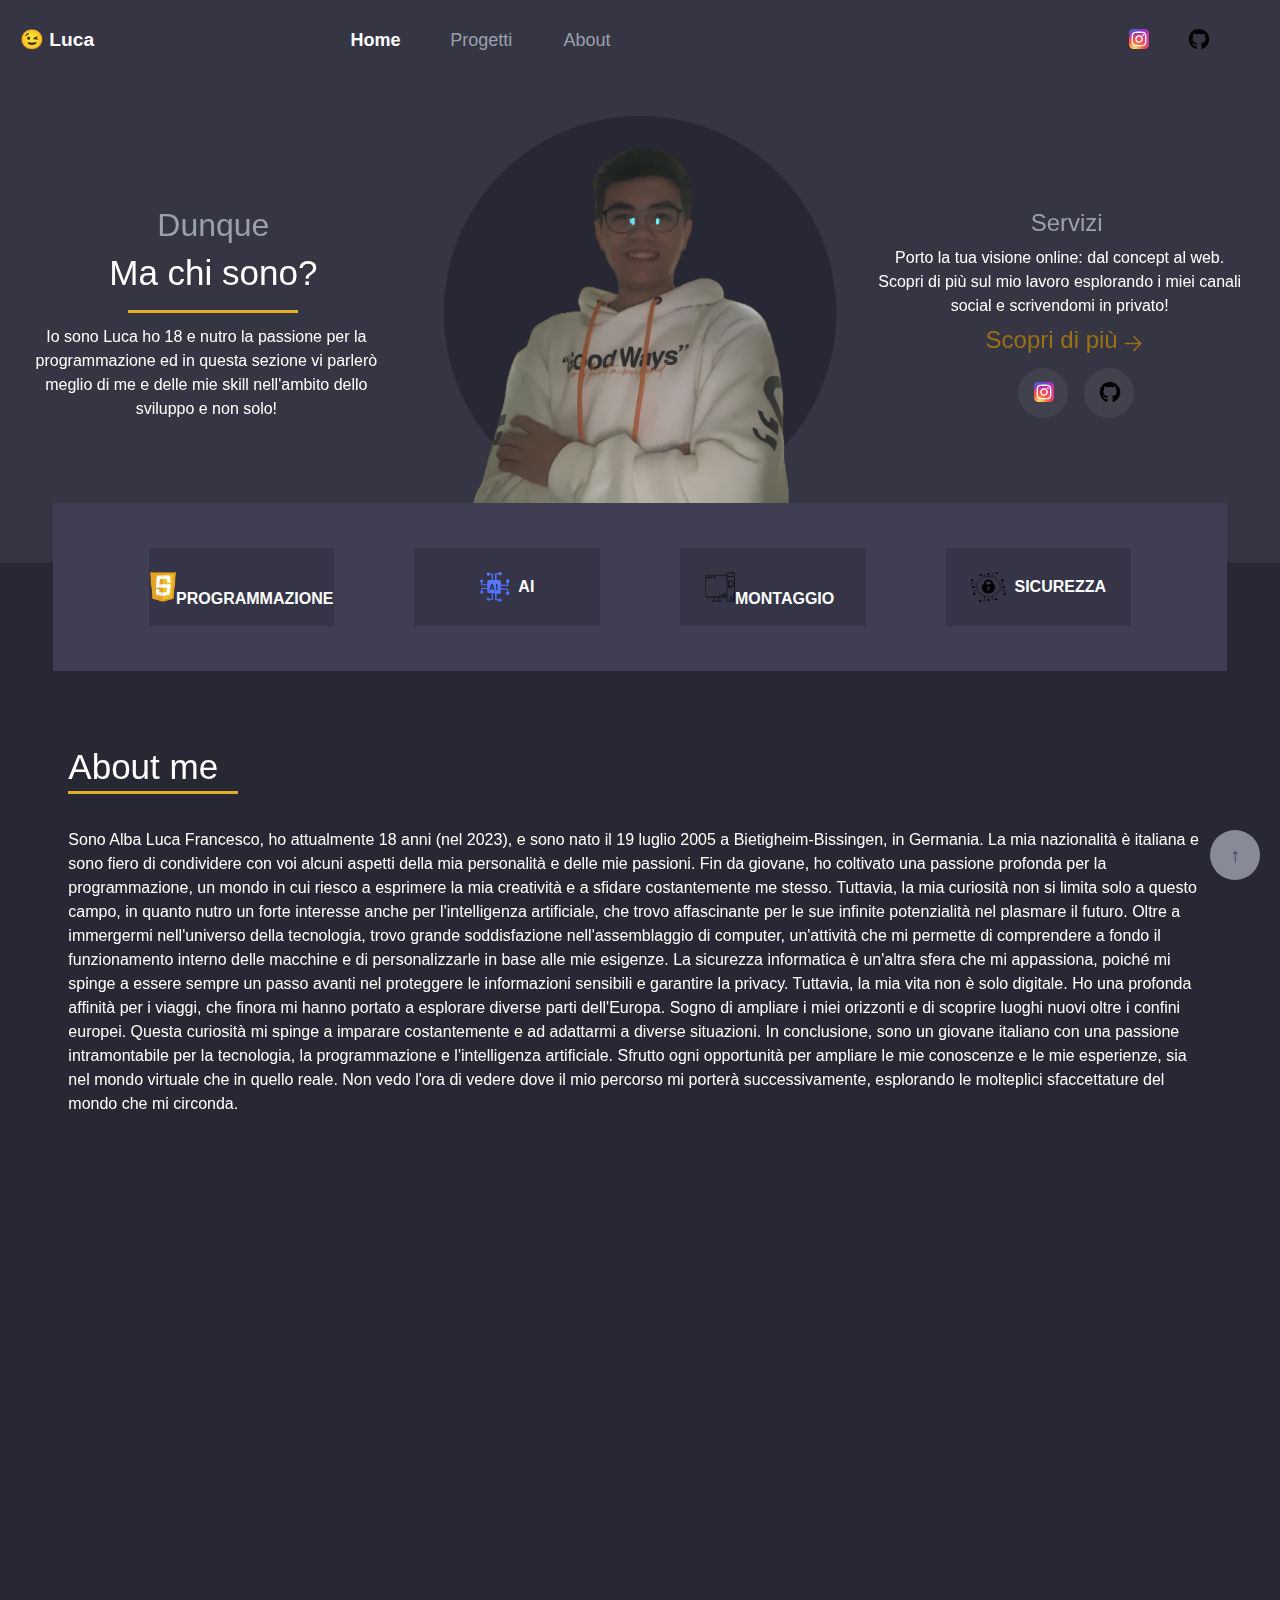
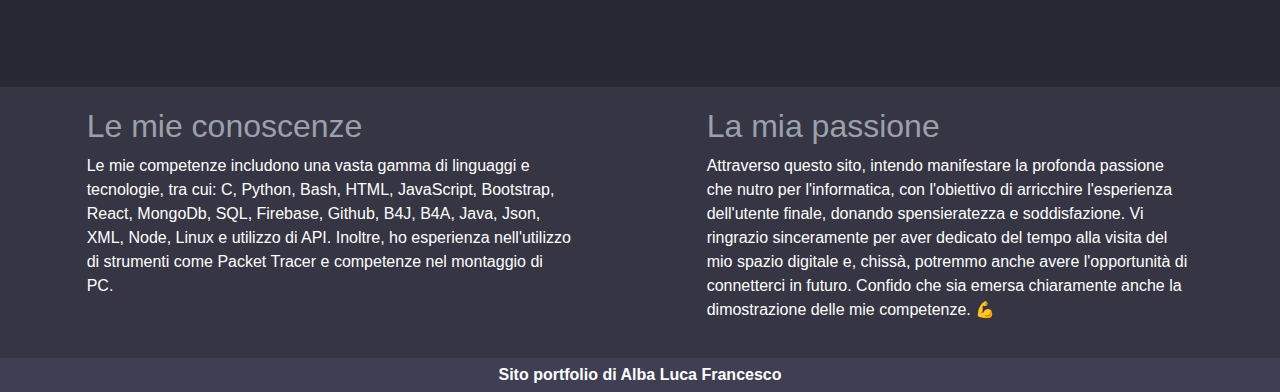
<file: about.html>
<!DOCTYPE html>
<html lang="it">
<head>
    <meta charset="UTF-8">
    <meta name="viewport" content="width=device-width, initial-scale=1.0">

    <title>Portfolio | Alba Luca - About</title>

    <link rel="icon" href="./img/me.ico" />
    <link href="https://unpkg.com/aos@2.3.1/dist/aos.css" rel="stylesheet">
    <link rel='stylesheet' href='https://cdn.jsdelivr.net/npm/bootstrap@4.0.0/dist/css/bootstrap.min.css' integrity='sha384-Gn5384xqQ1aoWXA+058RXPxPg6fy4IWvTNh0E263XmFcJlSAwiGgFAW/dAiS6JXm' crossorigin='anonymous'>
    <link rel="stylesheet" href="./css/style.css">

</head>
<body onload="carica_impostazioni()">
    <div class="container-fluid">

        <!-- Inizio navbar -->
        <div class="row mia-navbar fixed-top">
            <div class="col-xl-3 col-lg-3 col-md-3 col-6 nome-text d-flex justify-content-start align-items-center">
                <a class="pointer" href="./index.html" style="color:white">😉 Luca</a>
            </div>

            <div class="col-xl-1 col-lg-1 col-md-2 d-flex justify-content-center align-items-center visible-pc" onclick="evidenzia(this)">
                <a class="pointer home-text" href="./index.html">Home</a>
            </div>

            <div class="col-xl-1 col-lg-1 col-md-2 d-flex justify-content-center align-items-center visible-pc" onclick="evidenzia(this)">
                <a class="pointer progetti-text" href="./progetti.html">Progetti</a>
            </div>

            <div class="col-xl-1 col-lg-1 col-md-2 d-flex justify-content-center align-items-center visible-pc" onclick="evidenzia(this)">
                <a class="pointer about-text" href="./about.html">About</a>
            </div>

            <div class="col-xl-5 col-lg-5 col-md-2 loghi d-flex justify-content-end align-items-center visible-pc">
                <a class="pointer" href="https://www.instagram.com/alba_luca_/" target="_blank"><svg xmlns="http://www.w3.org/2000/svg" xmlns:xlink="http://www.w3.org/1999/xlink" height="30" width="30" viewBox="-19.5036 -32.49725 169.0312 194.9835"><defs><radialGradient fy="578.088" fx="158.429" gradientTransform="matrix(0 -1.98198 1.8439 0 -1031.399 454.004)" gradientUnits="userSpaceOnUse" xlink:href="#a" r="65" cy="578.088" cx="158.429" id="c"/><radialGradient fy="473.455" fx="147.694" gradientTransform="matrix(.17394 .86872 -3.5818 .71718 1648.351 -458.493)" gradientUnits="userSpaceOnUse" xlink:href="#b" r="65" cy="473.455" cx="147.694" id="d"/><linearGradient id="b"><stop stop-color="#3771c8" offset="0"/><stop offset=".128" stop-color="#3771c8"/><stop stop-opacity="0" stop-color="#60f" offset="1"/></linearGradient><linearGradient id="a"><stop stop-color="#fd5" offset="0"/><stop stop-color="#fd5" offset=".1"/><stop stop-color="#ff543e" offset=".5"/><stop stop-color="#c837ab" offset="1"/></linearGradient></defs><path d="M65.033 0C37.891 0 29.953.028 28.41.156c-5.57.463-9.036 1.34-12.812 3.22-2.91 1.445-5.205 3.12-7.47 5.468-4.125 4.282-6.625 9.55-7.53 15.812-.44 3.04-.568 3.66-.594 19.188-.01 5.176 0 11.988 0 21.125 0 27.12.03 35.05.16 36.59.45 5.42 1.3 8.83 3.1 12.56 3.44 7.14 10.01 12.5 17.75 14.5 2.68.69 5.64 1.07 9.44 1.25 1.61.07 18.02.12 34.44.12 16.42 0 32.84-.02 34.41-.1 4.4-.207 6.955-.55 9.78-1.28a27.22 27.22 0 0017.75-14.53c1.765-3.64 2.66-7.18 3.065-12.317.088-1.12.125-18.977.125-36.81 0-17.836-.04-35.66-.128-36.78-.41-5.22-1.305-8.73-3.127-12.44-1.495-3.037-3.155-5.305-5.565-7.624-4.3-4.108-9.56-6.608-15.829-7.512C102.338.157 101.733.027 86.193 0z" fill="url(#c)"/><path d="M65.033 0C37.891 0 29.953.028 28.41.156c-5.57.463-9.036 1.34-12.812 3.22-2.91 1.445-5.205 3.12-7.47 5.468-4.125 4.282-6.625 9.55-7.53 15.812-.44 3.04-.568 3.66-.594 19.188-.01 5.176 0 11.988 0 21.125 0 27.12.03 35.05.16 36.59.45 5.42 1.3 8.83 3.1 12.56 3.44 7.14 10.01 12.5 17.75 14.5 2.68.69 5.64 1.07 9.44 1.25 1.61.07 18.02.12 34.44.12 16.42 0 32.84-.02 34.41-.1 4.4-.207 6.955-.55 9.78-1.28a27.22 27.22 0 0017.75-14.53c1.765-3.64 2.66-7.18 3.065-12.317.088-1.12.125-18.977.125-36.81 0-17.836-.04-35.66-.128-36.78-.41-5.22-1.305-8.73-3.127-12.44-1.495-3.037-3.155-5.305-5.565-7.624-4.3-4.108-9.56-6.608-15.829-7.512C102.338.157 101.733.027 86.193 0z" fill="url(#d)"/><path d="M65.003 17c-13.036 0-14.672.057-19.792.29-5.11.234-8.598 1.043-11.65 2.23-3.157 1.226-5.835 2.866-8.503 5.535-2.67 2.668-4.31 5.346-5.54 8.502-1.19 3.053-2 6.542-2.23 11.65C17.06 50.327 17 51.964 17 65s.058 14.667.29 19.787c.235 5.11 1.044 8.598 2.23 11.65 1.227 3.157 2.867 5.835 5.536 8.503 2.667 2.67 5.345 4.314 8.5 5.54 3.054 1.187 6.543 1.996 11.652 2.23 5.12.233 6.755.29 19.79.29 13.037 0 14.668-.057 19.788-.29 5.11-.234 8.602-1.043 11.656-2.23 3.156-1.226 5.83-2.87 8.497-5.54 2.67-2.668 4.31-5.346 5.54-8.502 1.18-3.053 1.99-6.542 2.23-11.65.23-5.12.29-6.752.29-19.788 0-13.036-.06-14.672-.29-19.792-.24-5.11-1.05-8.598-2.23-11.65-1.23-3.157-2.87-5.835-5.54-8.503-2.67-2.67-5.34-4.31-8.5-5.535-3.06-1.187-6.55-1.996-11.66-2.23-5.12-.233-6.75-.29-19.79-.29zm-4.306 8.65c1.278-.002 2.704 0 4.306 0 12.816 0 14.335.046 19.396.276 4.68.214 7.22.996 8.912 1.653 2.24.87 3.837 1.91 5.516 3.59 1.68 1.68 2.72 3.28 3.592 5.52.657 1.69 1.44 4.23 1.653 8.91.23 5.06.28 6.58.28 19.39s-.05 14.33-.28 19.39c-.214 4.68-.996 7.22-1.653 8.91-.87 2.24-1.912 3.835-3.592 5.514-1.68 1.68-3.275 2.72-5.516 3.59-1.69.66-4.232 1.44-8.912 1.654-5.06.23-6.58.28-19.396.28-12.817 0-14.336-.05-19.396-.28-4.68-.216-7.22-.998-8.913-1.655-2.24-.87-3.84-1.91-5.52-3.59-1.68-1.68-2.72-3.276-3.592-5.517-.657-1.69-1.44-4.23-1.653-8.91-.23-5.06-.276-6.58-.276-19.398s.046-14.33.276-19.39c.214-4.68.996-7.22 1.653-8.912.87-2.24 1.912-3.84 3.592-5.52 1.68-1.68 3.28-2.72 5.52-3.592 1.692-.66 4.233-1.44 8.913-1.655 4.428-.2 6.144-.26 15.09-.27zm29.928 7.97a5.76 5.76 0 105.76 5.758c0-3.18-2.58-5.76-5.76-5.76zm-25.622 6.73c-13.613 0-24.65 11.037-24.65 24.65 0 13.613 11.037 24.645 24.65 24.645C78.616 89.645 89.65 78.613 89.65 65S78.615 40.35 65.002 40.35zm0 8.65c8.836 0 16 7.163 16 16 0 8.836-7.164 16-16 16-8.837 0-16-7.164-16-16 0-8.837 7.163-16 16-16z" fill="#fff"/></svg></a>
            </div>

            <div class="col-xl-1 col-lg-1 col-md-1 loghi d-flex justify-content-start align-items-center visible-pc">
                <a class="pointer" href="https://github.com/lucx-albx" target="_blank"><svg xmlns="http://www.w3.org/2000/svg" height="30" width="30" viewBox="-74.4 -120.90175 644.8 725.4105"><path d="M165.9 389.4c0 2-2.3 3.6-5.2 3.6-3.3.3-5.6-1.3-5.6-3.6 0-2 2.3-3.6 5.2-3.6 3-.3 5.6 1.3 5.6 3.6zm-31.1-4.5c-.7 2 1.3 4.3 4.3 4.9 2.6 1 5.6 0 6.2-2 .6-2-1.3-4.3-4.3-5.2-2.6-.7-5.5.3-6.2 2.3zm44.2-1.7c-2.9.7-4.9 2.6-4.6 4.9.3 2 2.9 3.3 5.9 2.6 2.9-.7 4.9-2.6 4.6-4.6-.3-1.9-3-3.2-5.9-2.9zM244.8 0C106.1 0 0 105.3 0 244c0 110.9 69.8 205.8 169.5 239.2 12.8 2.3 17.3-5.6 17.3-12.1 0-6.2-.3-40.4-.3-61.4 0 0-70 15-84.7-29.8 0 0-11.4-29.1-27.8-36.6 0 0-22.9-15.7 1.6-15.4 0 0 24.9 2 38.6 25.8 21.9 38.6 58.6 27.5 72.9 20.9 2.3-16 8.8-27.1 16-33.7-55.9-6.2-112.3-14.3-112.3-110.5 0-27.5 7.6-41.3 23.6-58.9-2.6-6.5-11.1-33.3 2.6-67.9 20.9-6.5 69 27 69 27 20-5.6 41.5-8.5 62.8-8.5 21.3 0 42.8 2.9 62.8 8.5 0 0 48.1-33.6 69-27 13.7 34.7 5.2 61.4 2.6 67.9 16 17.7 25.8 31.5 25.8 58.9 0 96.5-58.9 104.2-114.8 110.5 9.2 7.9 17 22.9 17 46.4 0 33.7-.3 75.4-.3 83.6 0 6.5 4.6 14.4 17.3 12.1C428.2 449.8 496 354.9 496 244 496 105.3 383.5 0 244.8 0zM97.2 344.9c-1.3 1-1 3.3.7 5.2 1.6 1.6 3.9 2.3 5.2 1 1.3-1 1-3.3-.7-5.2-1.6-1.6-3.9-2.3-5.2-1zm-10.8-8.1c-.7 1.3.3 2.9 2.3 3.9 1.6 1 3.6.7 4.3-.7.7-1.3-.3-2.9-2.3-3.9-2-.6-3.6-.3-4.3.7zm32.4 35.6c-1.6 1.3-1 4.3 1.3 6.2 2.3 2.3 5.2 2.6 6.5 1 1.3-1.3.7-4.3-1.3-6.2-2.2-2.3-5.2-2.6-6.5-1zm-11.4-14.7c-1.6 1-1.6 3.6 0 5.9 1.6 2.3 4.3 3.3 5.6 2.3 1.6-1.3 1.6-3.9 0-6.2-1.4-2.3-4-3.3-5.6-2z"/></svg></a>
            </div>

            <div class="col-6 d-flex justify-content-end align-items-center visible-tel">
                <input type="checkbox" href="#" class="menu-open" name="menu-open" id="menu-open" onclick="apri_menu()">
                <label class="menu-open-button" for="menu-open">
                    <span class="lines line-1"></span>
                    <span class="lines line-2"></span>
                    <span class="lines line-3"></span>
                </label>
            </div>
        </div>

        <div class="row justify-content-center tipi-sezioni not-visible">
            <div class="col-12 d-flex justify-content-start"><a class="pointer ml-2" href="./index.html"><h5>Home</h5></a></div>
            <div class="col-12 d-flex justify-content-start"><a class="pointer ml-2" href="./progetti.html"><h5>Progetti</h5></a></div>
            <div class="col-12 d-flex justify-content-start"><a class="pointer ml-2" href="./about.html"><h5>About</h5></a></div>
            <div class="col-12 d-flex justify-content-start"><a class="pointer ml-2" href="https://www.instagram.com/alba_luca_/" target="_blank"><h5>Instagram</h5></a></div>
            <div class="col-12 d-flex justify-content-start"><a class="pointer ml-2" href="https://github.com/lucx-albx" target="_blank"><h5> Github</h5></a></div>
        </div>
        <!-- Fine navbar -->



        <!-- Inizio sotto navbar -->
        <div class="row sotto-navbar justify-content-center align-items-center">
            <div class="col-xl-4 col-lg-4 col-md-6 col-12 chi-sono order-0 mt-4" data-aos="fade-right">
                <div class="posiziona-verticale-centrale desc">
                    <h2 class="sotto-titolo">Dunque</h2>
                    <h1 class="title-name text-xl-center text-lg-center text-md-center">Ma chi sono?</h1>
                    <div class="yellow-line"></div>
                    <div class="col-12 testo text-xl-center text-lg-center text-md-center">
                        Io sono Luca ho 18 e nutro la passione per la programmazione ed in questa sezione 
                        vi parlerò meglio di me e delle mie skill nell'ambito dello sviluppo e non solo!
                    </div>
                </div>
            </div>

            <div class="col-xl-4 col-lg-4 col-md-12 col-12 d-flex justify-content-center align-items-center order-sm-3 order-xl-1 order-lg-1 order-md-2 order-sm-2 order-2 mt-3" data-aos="fade-down">
                <img src="./img/me.png" alt="Immagine di me" class="img-fluid">
            </div>

            <div class="col-xl-4 col-lg-4 col-md-6 col-12 order-xl-2 order-lg-2 order-md-1 order-sm-1 order-1 mt-4" data-aos="fade-left">
                <div class="posiziona-verticale-centrale ser">
                    <h4 class="sotto-titolo">Servizi</h4>
                    <div class="col-12 testo text-xl-center text-lg-center text-md-center">
                        Porto la tua visione online: 
                        dal concept al web. Scopri di 
                        più sul mio lavoro esplorando 
                        i miei canali social e scrivendomi
                        in privato! 
                    </div>
                    <h4 class="more mt-2 d-flex justify-content-start align-items-center">Scopri di più <svg class="centra-freccia" height="25" width="30" stroke="currentColor" stroke-width="1.5" viewBox="0 0 24 24" fill="none" xmlns="http://www.w3.org/2000/svg"><path d="M4.5 12h15m0 0l-6.75-6.75M19.5 12l-6.75 6.75" stroke-linejoin="round" stroke-linecap="round"></path></svg></h4>
                    
                    <div class="row ml-1 mt-1">
                        <a class="social mr-3 pointer" href="https://www.instagram.com/alba_luca_/" target="_blank"><svg class="posizione" xmlns="http://www.w3.org/2000/svg" xmlns:xlink="http://www.w3.org/1999/xlink" height="30" width="30" viewBox="-19.5036 -32.49725 169.0312 194.9835"><defs><radialGradient fy="578.088" fx="158.429" gradientTransform="matrix(0 -1.98198 1.8439 0 -1031.399 454.004)" gradientUnits="userSpaceOnUse" xlink:href="#a" r="65" cy="578.088" cx="158.429" id="c"/><radialGradient fy="473.455" fx="147.694" gradientTransform="matrix(.17394 .86872 -3.5818 .71718 1648.351 -458.493)" gradientUnits="userSpaceOnUse" xlink:href="#b" r="65" cy="473.455" cx="147.694" id="d"/><linearGradient id="b"><stop stop-color="#3771c8" offset="0"/><stop offset=".128" stop-color="#3771c8"/><stop stop-opacity="0" stop-color="#60f" offset="1"/></linearGradient><linearGradient id="a"><stop stop-color="#fd5" offset="0"/><stop stop-color="#fd5" offset=".1"/><stop stop-color="#ff543e" offset=".5"/><stop stop-color="#c837ab" offset="1"/></linearGradient></defs><path d="M65.033 0C37.891 0 29.953.028 28.41.156c-5.57.463-9.036 1.34-12.812 3.22-2.91 1.445-5.205 3.12-7.47 5.468-4.125 4.282-6.625 9.55-7.53 15.812-.44 3.04-.568 3.66-.594 19.188-.01 5.176 0 11.988 0 21.125 0 27.12.03 35.05.16 36.59.45 5.42 1.3 8.83 3.1 12.56 3.44 7.14 10.01 12.5 17.75 14.5 2.68.69 5.64 1.07 9.44 1.25 1.61.07 18.02.12 34.44.12 16.42 0 32.84-.02 34.41-.1 4.4-.207 6.955-.55 9.78-1.28a27.22 27.22 0 0017.75-14.53c1.765-3.64 2.66-7.18 3.065-12.317.088-1.12.125-18.977.125-36.81 0-17.836-.04-35.66-.128-36.78-.41-5.22-1.305-8.73-3.127-12.44-1.495-3.037-3.155-5.305-5.565-7.624-4.3-4.108-9.56-6.608-15.829-7.512C102.338.157 101.733.027 86.193 0z" fill="url(#c)"/><path d="M65.033 0C37.891 0 29.953.028 28.41.156c-5.57.463-9.036 1.34-12.812 3.22-2.91 1.445-5.205 3.12-7.47 5.468-4.125 4.282-6.625 9.55-7.53 15.812-.44 3.04-.568 3.66-.594 19.188-.01 5.176 0 11.988 0 21.125 0 27.12.03 35.05.16 36.59.45 5.42 1.3 8.83 3.1 12.56 3.44 7.14 10.01 12.5 17.75 14.5 2.68.69 5.64 1.07 9.44 1.25 1.61.07 18.02.12 34.44.12 16.42 0 32.84-.02 34.41-.1 4.4-.207 6.955-.55 9.78-1.28a27.22 27.22 0 0017.75-14.53c1.765-3.64 2.66-7.18 3.065-12.317.088-1.12.125-18.977.125-36.81 0-17.836-.04-35.66-.128-36.78-.41-5.22-1.305-8.73-3.127-12.44-1.495-3.037-3.155-5.305-5.565-7.624-4.3-4.108-9.56-6.608-15.829-7.512C102.338.157 101.733.027 86.193 0z" fill="url(#d)"/><path d="M65.003 17c-13.036 0-14.672.057-19.792.29-5.11.234-8.598 1.043-11.65 2.23-3.157 1.226-5.835 2.866-8.503 5.535-2.67 2.668-4.31 5.346-5.54 8.502-1.19 3.053-2 6.542-2.23 11.65C17.06 50.327 17 51.964 17 65s.058 14.667.29 19.787c.235 5.11 1.044 8.598 2.23 11.65 1.227 3.157 2.867 5.835 5.536 8.503 2.667 2.67 5.345 4.314 8.5 5.54 3.054 1.187 6.543 1.996 11.652 2.23 5.12.233 6.755.29 19.79.29 13.037 0 14.668-.057 19.788-.29 5.11-.234 8.602-1.043 11.656-2.23 3.156-1.226 5.83-2.87 8.497-5.54 2.67-2.668 4.31-5.346 5.54-8.502 1.18-3.053 1.99-6.542 2.23-11.65.23-5.12.29-6.752.29-19.788 0-13.036-.06-14.672-.29-19.792-.24-5.11-1.05-8.598-2.23-11.65-1.23-3.157-2.87-5.835-5.54-8.503-2.67-2.67-5.34-4.31-8.5-5.535-3.06-1.187-6.55-1.996-11.66-2.23-5.12-.233-6.75-.29-19.79-.29zm-4.306 8.65c1.278-.002 2.704 0 4.306 0 12.816 0 14.335.046 19.396.276 4.68.214 7.22.996 8.912 1.653 2.24.87 3.837 1.91 5.516 3.59 1.68 1.68 2.72 3.28 3.592 5.52.657 1.69 1.44 4.23 1.653 8.91.23 5.06.28 6.58.28 19.39s-.05 14.33-.28 19.39c-.214 4.68-.996 7.22-1.653 8.91-.87 2.24-1.912 3.835-3.592 5.514-1.68 1.68-3.275 2.72-5.516 3.59-1.69.66-4.232 1.44-8.912 1.654-5.06.23-6.58.28-19.396.28-12.817 0-14.336-.05-19.396-.28-4.68-.216-7.22-.998-8.913-1.655-2.24-.87-3.84-1.91-5.52-3.59-1.68-1.68-2.72-3.276-3.592-5.517-.657-1.69-1.44-4.23-1.653-8.91-.23-5.06-.276-6.58-.276-19.398s.046-14.33.276-19.39c.214-4.68.996-7.22 1.653-8.912.87-2.24 1.912-3.84 3.592-5.52 1.68-1.68 3.28-2.72 5.52-3.592 1.692-.66 4.233-1.44 8.913-1.655 4.428-.2 6.144-.26 15.09-.27zm29.928 7.97a5.76 5.76 0 105.76 5.758c0-3.18-2.58-5.76-5.76-5.76zm-25.622 6.73c-13.613 0-24.65 11.037-24.65 24.65 0 13.613 11.037 24.645 24.65 24.645C78.616 89.645 89.65 78.613 89.65 65S78.615 40.35 65.002 40.35zm0 8.65c8.836 0 16 7.163 16 16 0 8.836-7.164 16-16 16-8.837 0-16-7.164-16-16 0-8.837 7.163-16 16-16z" fill="#fff"/></svg></a>
                        <a class="social pointer" href="https://github.com/lucx-albx" target="_blank"><svg class="posizione" xmlns="http://www.w3.org/2000/svg" height="30" width="30" viewBox="-74.4 -120.90175 644.8 725.4105"><path d="M165.9 389.4c0 2-2.3 3.6-5.2 3.6-3.3.3-5.6-1.3-5.6-3.6 0-2 2.3-3.6 5.2-3.6 3-.3 5.6 1.3 5.6 3.6zm-31.1-4.5c-.7 2 1.3 4.3 4.3 4.9 2.6 1 5.6 0 6.2-2 .6-2-1.3-4.3-4.3-5.2-2.6-.7-5.5.3-6.2 2.3zm44.2-1.7c-2.9.7-4.9 2.6-4.6 4.9.3 2 2.9 3.3 5.9 2.6 2.9-.7 4.9-2.6 4.6-4.6-.3-1.9-3-3.2-5.9-2.9zM244.8 0C106.1 0 0 105.3 0 244c0 110.9 69.8 205.8 169.5 239.2 12.8 2.3 17.3-5.6 17.3-12.1 0-6.2-.3-40.4-.3-61.4 0 0-70 15-84.7-29.8 0 0-11.4-29.1-27.8-36.6 0 0-22.9-15.7 1.6-15.4 0 0 24.9 2 38.6 25.8 21.9 38.6 58.6 27.5 72.9 20.9 2.3-16 8.8-27.1 16-33.7-55.9-6.2-112.3-14.3-112.3-110.5 0-27.5 7.6-41.3 23.6-58.9-2.6-6.5-11.1-33.3 2.6-67.9 20.9-6.5 69 27 69 27 20-5.6 41.5-8.5 62.8-8.5 21.3 0 42.8 2.9 62.8 8.5 0 0 48.1-33.6 69-27 13.7 34.7 5.2 61.4 2.6 67.9 16 17.7 25.8 31.5 25.8 58.9 0 96.5-58.9 104.2-114.8 110.5 9.2 7.9 17 22.9 17 46.4 0 33.7-.3 75.4-.3 83.6 0 6.5 4.6 14.4 17.3 12.1C428.2 449.8 496 354.9 496 244 496 105.3 383.5 0 244.8 0zM97.2 344.9c-1.3 1-1 3.3.7 5.2 1.6 1.6 3.9 2.3 5.2 1 1.3-1 1-3.3-.7-5.2-1.6-1.6-3.9-2.3-5.2-1zm-10.8-8.1c-.7 1.3.3 2.9 2.3 3.9 1.6 1 3.6.7 4.3-.7.7-1.3-.3-2.9-2.3-3.9-2-.6-3.6-.3-4.3.7zm32.4 35.6c-1.6 1.3-1 4.3 1.3 6.2 2.3 2.3 5.2 2.6 6.5 1 1.3-1.3.7-4.3-1.3-6.2-2.2-2.3-5.2-2.6-6.5-1zm-11.4-14.7c-1.6 1-1.6 3.6 0 5.9 1.6 2.3 4.3 3.3 5.6 2.3 1.6-1.3 1.6-3.9 0-6.2-1.4-2.3-4-3.3-5.6-2z"/></svg></a>
                    </div>

                </div>
            </div>
        </div>
        <!-- Fine sotto navbar -->



        <!-- Inizio blocco skill princiapli -->
        <div class="row justify-content-center" data-aos="fade-up">
            <div class="col-11 blocco-skill-principali">
                <div class="row justify-content-center container-blocchi">
                    <div class="col-2 d-flex justify-content-center align-items-center blocchi-skill">
                        <img src="./img/javascript_logo.png" height="30" width="30" alt="html logo"><strong class="solo-loghi">&nbsp PROGRAMMAZIONE</strong>
                    </div>

                    <div class="col-2 d-flex justify-content-center align-items-center blocchi-skill">
                        <img src="./img/Ai_Logo.png" height="30" width="30" alt="html logo"><strong class="solo-loghi">&nbsp AI</strong>
                    </div>

                    <div class="col-2 d-flex justify-content-center align-items-center blocchi-skill">
                        <img src="./img/Montaggio_Logo.png" height="30" width="30" alt="html logo"><strong class="solo-loghi">&nbsp MONTAGGIO</strong>
                    </div>

                    <div class="col-2 d-flex justify-content-center align-items-center blocchi-skill">
                        <img src="./img/Sicurezza_Logo.png" height="30" width="35" alt="html logo"><strong class="solo-loghi">&nbsp SICUREZZA</strong>
                    </div>
                </div>
            </div>
        </div>
        <!-- Fine blocco skill princiapli -->



        <!-- Inizio body sito -->
        <div class="row justify-content-center mt-6 contenitore-about">
            <div class="col-11">
                <div class="row">
                    <div class="col-12">
                        <h2 class="title-name" data-aos-offset="100" data-aos="fade-down-right">About me</h2> 
                        <div class="yellow-line leave-margin" data-aos-offset="50" data-aos="fade-down-right"></div>

                        <p data-aos-offset="10" data-aos="fade-right">
                            Sono Alba Luca Francesco, ho attualmente 18 anni (nel 2023), e sono nato il 19 luglio 2005 a Bietigheim-Bissingen, in Germania. 
                            La mia nazionalità è italiana e sono fiero di condividere con voi alcuni aspetti della mia personalità e delle mie passioni.
                            Fin da giovane, ho coltivato una passione profonda per la programmazione, un mondo in cui riesco a esprimere la mia creatività 
                            e a sfidare costantemente me stesso. Tuttavia, la mia curiosità non si limita solo a questo campo, in quanto nutro un forte 
                            interesse anche per l'intelligenza artificiale, che trovo affascinante per le sue infinite potenzialità nel plasmare il futuro.
                            Oltre a immergermi nell'universo della tecnologia, trovo grande soddisfazione nell'assemblaggio di computer, un'attività che mi 
                            permette di comprendere a fondo il funzionamento interno delle macchine e di personalizzarle in base alle mie esigenze. La sicurezza 
                            informatica è un'altra sfera che mi appassiona, poiché mi spinge a essere sempre un passo avanti nel proteggere le informazioni sensibili 
                            e garantire la privacy. Tuttavia, la mia vita non è solo digitale. Ho una profonda affinità per i viaggi, che finora mi hanno portato a 
                            esplorare diverse parti dell'Europa. Sogno di ampliare i miei orizzonti e di scoprire luoghi nuovi oltre i confini europei. 
                            Questa curiosità mi spinge a imparare costantemente e ad adattarmi a diverse situazioni.
                            In conclusione, sono un giovane italiano con una passione intramontabile per la tecnologia, la programmazione e l'intelligenza artificiale. 
                            Sfrutto ogni opportunità per ampliare le mie conoscenze e le mie esperienze, sia nel mondo virtuale che in quello reale. Non vedo l'ora di 
                            vedere dove il mio percorso mi porterà successivamente, esplorando le molteplici sfaccettature del mondo che mi circonda.
                        </p>
                    </div>

                    <div class="col-xl-3 col-lg-4 col-md-4 col-12 mt-3" data-aos-offset="100" data-aos="zoom-in">
                        <img src="./img/Me_sfondo.png" alt="Immagine di me con sfondo" class="img-thumbnail">
                    </div>

                    <div class="col-xl-9 col-lg-8 col-md-8 col-12 mt-3" id="animazionePercentuale" data-aos="fade-right" data-aos-offset="100" data-aos-easing="ease-in-sine">
                        <div class="row">
                            <div class="col-12">
                                <h2 class="title-name">Skills Principali</h2>
                            </div>

                            <div class="col-12">
                                <div class="row">

                                    
                                    <div class="col-xl-10 col-lg-9 col-md-9 col-sm-10 col-12 mt-3">
                                        <div class="percentuale-frame">
                                            <div class="row">
                                                <div class="col-6 d-flex justify-content-start">
                                                    <strong>HTML</strong> 
                                                </div>
                        
                                                <div class="col-6 d-flex justify-content-end">
                                                    <strong>100%</strong> 
                                                </div>
                                            </div>
                                            <div class="barra"></div>
                                            <div class="completamento1"></div>
                                        </div>
                                    </div>

                                    <div class="col-xl-10 col-lg-9 col-md-9 col-sm-10 col-12 mt-3">
                                        <div class="percentuale-frame">
                                            <div class="row">
                                                <div class="col-6 d-flex justify-content-start">
                                                    <strong>PYTHON</strong> 
                                                </div>
                        
                                                <div class="col-6 d-flex justify-content-end">
                                                    <strong>100%</strong> 
                                                </div>
                                            </div>
                                            <div class="barra"></div>
                                            <div class="completamento5"></div>
                                        </div>
                                    </div>

                                    <div class="col-xl-10 col-lg-9 col-md-9 col-sm-10 col-12 mt-3">
                                        <div class="percentuale-frame">
                                            <div class="row">
                                                <div class="col-6 d-flex justify-content-start">
                                                    <strong>REACT</strong> 
                                                </div>
                        
                                                <div class="col-6 d-flex justify-content-end">
                                                    <strong>90%</strong> 
                                                </div>
                                            </div>
                                            <div class="barra"></div>
                                            <div class="completamento4"></div>
                                        </div>
                                    </div>

                                    <div class="col-xl-10 col-lg-9 col-md-9 col-sm-10 col-12 mt-3">
                                        <div class="percentuale-frame">
                                            <div class="row">
                                                <div class="col-6 d-flex justify-content-start">
                                                    <strong>CSS</strong> 
                                                </div>
                        
                                                <div class="col-6 d-flex justify-content-end">
                                                    <strong>80%</strong> 
                                                </div>
                                            </div>
                                            <div class="barra"></div>
                                            <div class="completamento2"></div>
                                        </div>
                                    </div>

                                    <div class="col-xl-10 col-lg-9 col-md-9 col-sm-10 col-12 mt-3">
                                        <div class="percentuale-frame">
                                            <div class="row">
                                                <div class="col-6 d-flex justify-content-start">
                                                    <strong>JAVASCRIPT</strong> 
                                                </div>
                        
                                                <div class="col-6 d-flex justify-content-end">
                                                    <strong>80%</strong> 
                                                </div>
                                            </div>
                                            <div class="barra"></div>
                                            <div class="completamento3"></div>
                                        </div>
                                    </div>

                                    <div class="col-xl-10 col-lg-9 col-md-9 col-sm-10 col-12 mt-3">
                                        <div class="percentuale-frame">
                                            <div class="row">
                                                <div class="col-6 d-flex justify-content-start">
                                                    <strong>BASH</strong> 
                                                </div>
                        
                                                <div class="col-6 d-flex justify-content-end">
                                                    <strong>70%</strong> 
                                                </div>
                                            </div>
                                            <div class="barra"></div>
                                            <div class="completamento7"></div>
                                        </div>
                                    </div>

                                    <div class="col-xl-10 col-lg-9 col-md-9 col-sm-10 col-12 mt-3">
                                        <div class="percentuale-frame">
                                            <div class="row">
                                                <div class="col-6 d-flex justify-content-start">
                                                    <strong>C</strong> 
                                                </div>
                        
                                                <div class="col-6 d-flex justify-content-end">
                                                    <strong>60%</strong> 
                                                </div>
                                            </div>
                                            <div class="barra"></div>
                                            <div class="completamento6"></div>
                                        </div>
                                    </div>

                                    <div class="col-xl-10 col-lg-9 col-md-9 col-sm-10 col-12 mt-3">
                                        <div class="percentuale-frame">
                                            <div class="row">
                                                <div class="col-6 d-flex justify-content-start">
                                                    <strong>FIREBASE</strong> 
                                                </div>
                        
                                                <div class="col-6 d-flex justify-content-end">
                                                    <strong>55%</strong> 
                                                </div>
                                            </div>
                                            <div class="barra"></div>
                                            <div class="completamento9"></div>
                                        </div>
                                    </div>

                                    <div class="col-xl-10 col-lg-9 col-md-9 col-sm-10 col-12 mt-3">
                                        <div class="percentuale-frame">
                                            <div class="row">
                                                <div class="col-6 d-flex justify-content-start">
                                                    <strong>SQL</strong> 
                                                </div>
                        
                                                <div class="col-6 d-flex justify-content-end">
                                                    <strong>40%</strong> 
                                                </div>
                                            </div>
                                            <div class="barra"></div>
                                            <div class="completamento8"></div>
                                        </div>
                                    </div>

                                </div>
                            </div>
                        </div>
                    </div>

                </div>
                
            </div>

        </div>
        <!-- Fine body sito -->



        <!-- INIZIO BOTTONE SCROLLA SU -->
        <div id="scrollToTopBtn" onclick="scrollToTop()">&#8593;</div>
        <!-- FINE BOTTONE SCROLLA SU -->



        <!-- Inizio footer -->
        <div class="row justify-content-around contenitore-mio-footer mt-6">
            <div class="col-xl-5 col-lg-5 col-md-5 col-11 d-flex justify-content-center">
                <div>
                    <h2 class="sotto-titolo">Le mie conoscenze</h2>
                    <p>
                        Le mie competenze includono una vasta gamma di linguaggi e tecnologie, 
                        tra cui: C, Python, Bash, HTML, JavaScript, Bootstrap, React, MongoDb, SQL, Firebase,
                        Github, B4J, B4A, Java, Json, XML, Node, Linux e utilizzo di API. Inoltre, ho esperienza nell'utilizzo 
                        di strumenti come Packet Tracer e competenze nel montaggio di PC.
                    </p>
                </div>
            </div>

            <div class="col-xl-5 col-lg-5 col-md-5 col-11 d-flex justify-content-center">
                <div>
                    <h2 class="sotto-titolo">La mia passione</h2>
                    <p>
                        Attraverso questo sito, intendo manifestare la profonda passione che nutro
                         per l'informatica, con l'obiettivo di arricchire l'esperienza dell'utente 
                         finale, donando spensieratezza e soddisfazione. Vi ringrazio sinceramente
                          per aver dedicato del tempo alla visita del mio spazio digitale e, chissà, 
                          potremmo anche avere l'opportunità di connetterci in futuro. Confido che 
                          sia emersa chiaramente anche la dimostrazione delle mie competenze. 💪
                    </p>
                </div>
            </div>
        </div>

        <div class="row justify-content-center crediti-finali">
            <strong>Sito portfolio di Alba Luca Francesco</strong>
        </div>
        <!-- Fine footer -->

    </div>

    <script src="./script/index.js"></script>
    <script src="https://unpkg.com/aos@2.3.1/dist/aos.js"></script>
    <script src='https://code.jquery.com/jquery-3.2.1.slim.min.js' integrity='sha384-KJ3o2DKtIkvYIK3UENzmM7KCkRr/rE9/Qpg6aAZGJwFDMVNA/GpGFF93hXpG5KkN' crossorigin='anonymous'></script>
    <script src='https://cdn.jsdelivr.net/npm/popper.js@1.12.9/dist/umd/popper.min.js' integrity='sha384-ApNbgh9B+Y1QKtv3Rn7W3mgPxhU9K/ScQsAP7hUibX39j7fakFPskvXusvfa0b4Q' crossorigin='anonymous'></script>
    <script src='https://cdn.jsdelivr.net/npm/bootstrap@4.0.0/dist/js/bootstrap.min.js' integrity='sha384-JZR6Spejh4U02d8jOt6vLEHfe/JQGiRRSQQxSfFWpi1MquVdAyjUar5+76PVCmYl' crossorigin='anonymous'></script>
</body>
</html>
</file>
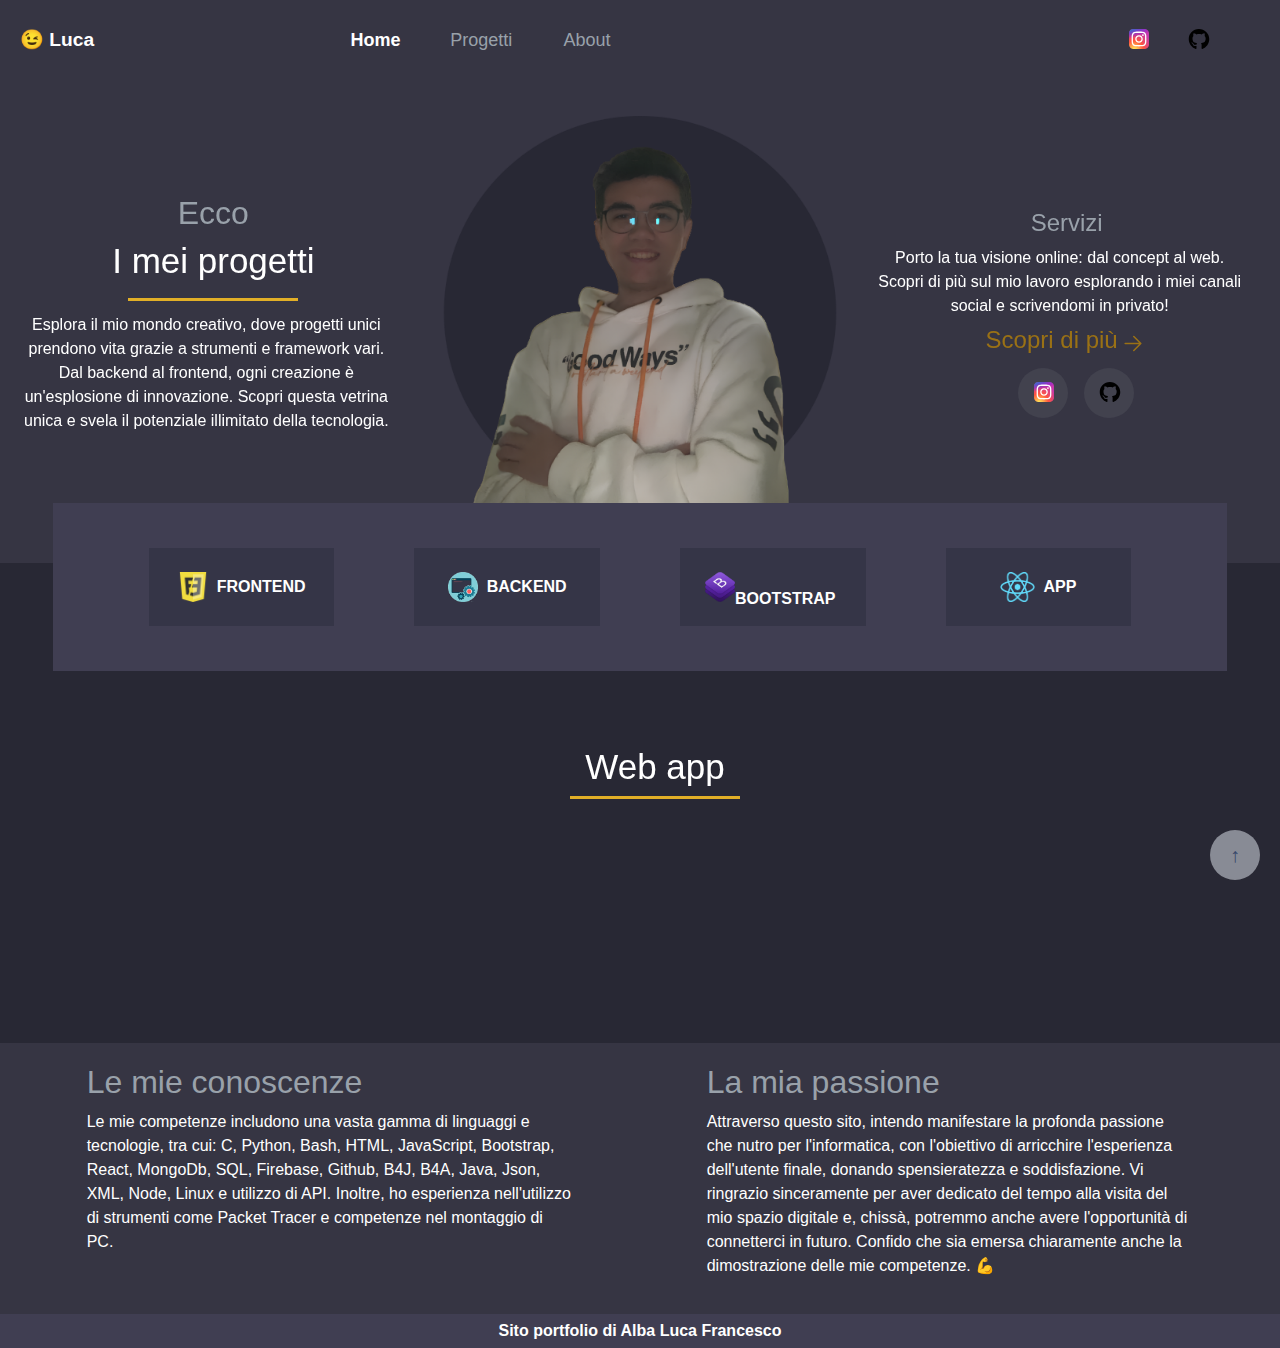
<file: progetti.html>
<!DOCTYPE html>
<html lang="it">
<head>
    <meta charset="UTF-8">
    <meta name="viewport" content="width=device-width, initial-scale=1.0">

    <title>Portfolio | Alba Luca - Progetti</title>

    <link rel="icon" href="./img/me.ico" />
    <link href="https://unpkg.com/aos@2.3.1/dist/aos.css" rel="stylesheet">
    <link rel='stylesheet' href='https://cdn.jsdelivr.net/npm/bootstrap@4.0.0/dist/css/bootstrap.min.css' integrity='sha384-Gn5384xqQ1aoWXA+058RXPxPg6fy4IWvTNh0E263XmFcJlSAwiGgFAW/dAiS6JXm' crossorigin='anonymous'>
    <link rel="stylesheet" href="./css/style.css">

</head>
<body onload="carica_impostazioni()">
    <div class="container-fluid">

        <!-- Inizio navbar -->
        <div class="row mia-navbar fixed-top">
            <div class="col-xl-3 col-lg-3 col-md-3 col-6 nome-text d-flex justify-content-start align-items-center">
                <a class="pointer" href="./index.html" style="color:white">😉 Luca</a>
            </div>

            <div class="col-xl-1 col-lg-1 col-md-2 d-flex justify-content-center align-items-center visible-pc" onclick="evidenzia(this)">
                <a class="pointer home-text" href="./index.html">Home</a>
            </div>

            <div class="col-xl-1 col-lg-1 col-md-2 d-flex justify-content-center align-items-center visible-pc" onclick="evidenzia(this)">
                <a class="pointer progetti-text" href="./progetti.html">Progetti</a>
            </div>

            <div class="col-xl-1 col-lg-1 col-md-2 d-flex justify-content-center align-items-center visible-pc" onclick="evidenzia(this)">
                <a class="pointer about-text" href="./about.html">About</a>
            </div>

            <div class="col-xl-5 col-lg-5 col-md-2 loghi d-flex justify-content-end align-items-center visible-pc">
                <a class="pointer" href="https://www.instagram.com/alba_luca_/" target="_blank"><svg xmlns="http://www.w3.org/2000/svg" xmlns:xlink="http://www.w3.org/1999/xlink" height="30" width="30" viewBox="-19.5036 -32.49725 169.0312 194.9835"><defs><radialGradient fy="578.088" fx="158.429" gradientTransform="matrix(0 -1.98198 1.8439 0 -1031.399 454.004)" gradientUnits="userSpaceOnUse" xlink:href="#a" r="65" cy="578.088" cx="158.429" id="c"/><radialGradient fy="473.455" fx="147.694" gradientTransform="matrix(.17394 .86872 -3.5818 .71718 1648.351 -458.493)" gradientUnits="userSpaceOnUse" xlink:href="#b" r="65" cy="473.455" cx="147.694" id="d"/><linearGradient id="b"><stop stop-color="#3771c8" offset="0"/><stop offset=".128" stop-color="#3771c8"/><stop stop-opacity="0" stop-color="#60f" offset="1"/></linearGradient><linearGradient id="a"><stop stop-color="#fd5" offset="0"/><stop stop-color="#fd5" offset=".1"/><stop stop-color="#ff543e" offset=".5"/><stop stop-color="#c837ab" offset="1"/></linearGradient></defs><path d="M65.033 0C37.891 0 29.953.028 28.41.156c-5.57.463-9.036 1.34-12.812 3.22-2.91 1.445-5.205 3.12-7.47 5.468-4.125 4.282-6.625 9.55-7.53 15.812-.44 3.04-.568 3.66-.594 19.188-.01 5.176 0 11.988 0 21.125 0 27.12.03 35.05.16 36.59.45 5.42 1.3 8.83 3.1 12.56 3.44 7.14 10.01 12.5 17.75 14.5 2.68.69 5.64 1.07 9.44 1.25 1.61.07 18.02.12 34.44.12 16.42 0 32.84-.02 34.41-.1 4.4-.207 6.955-.55 9.78-1.28a27.22 27.22 0 0017.75-14.53c1.765-3.64 2.66-7.18 3.065-12.317.088-1.12.125-18.977.125-36.81 0-17.836-.04-35.66-.128-36.78-.41-5.22-1.305-8.73-3.127-12.44-1.495-3.037-3.155-5.305-5.565-7.624-4.3-4.108-9.56-6.608-15.829-7.512C102.338.157 101.733.027 86.193 0z" fill="url(#c)"/><path d="M65.033 0C37.891 0 29.953.028 28.41.156c-5.57.463-9.036 1.34-12.812 3.22-2.91 1.445-5.205 3.12-7.47 5.468-4.125 4.282-6.625 9.55-7.53 15.812-.44 3.04-.568 3.66-.594 19.188-.01 5.176 0 11.988 0 21.125 0 27.12.03 35.05.16 36.59.45 5.42 1.3 8.83 3.1 12.56 3.44 7.14 10.01 12.5 17.75 14.5 2.68.69 5.64 1.07 9.44 1.25 1.61.07 18.02.12 34.44.12 16.42 0 32.84-.02 34.41-.1 4.4-.207 6.955-.55 9.78-1.28a27.22 27.22 0 0017.75-14.53c1.765-3.64 2.66-7.18 3.065-12.317.088-1.12.125-18.977.125-36.81 0-17.836-.04-35.66-.128-36.78-.41-5.22-1.305-8.73-3.127-12.44-1.495-3.037-3.155-5.305-5.565-7.624-4.3-4.108-9.56-6.608-15.829-7.512C102.338.157 101.733.027 86.193 0z" fill="url(#d)"/><path d="M65.003 17c-13.036 0-14.672.057-19.792.29-5.11.234-8.598 1.043-11.65 2.23-3.157 1.226-5.835 2.866-8.503 5.535-2.67 2.668-4.31 5.346-5.54 8.502-1.19 3.053-2 6.542-2.23 11.65C17.06 50.327 17 51.964 17 65s.058 14.667.29 19.787c.235 5.11 1.044 8.598 2.23 11.65 1.227 3.157 2.867 5.835 5.536 8.503 2.667 2.67 5.345 4.314 8.5 5.54 3.054 1.187 6.543 1.996 11.652 2.23 5.12.233 6.755.29 19.79.29 13.037 0 14.668-.057 19.788-.29 5.11-.234 8.602-1.043 11.656-2.23 3.156-1.226 5.83-2.87 8.497-5.54 2.67-2.668 4.31-5.346 5.54-8.502 1.18-3.053 1.99-6.542 2.23-11.65.23-5.12.29-6.752.29-19.788 0-13.036-.06-14.672-.29-19.792-.24-5.11-1.05-8.598-2.23-11.65-1.23-3.157-2.87-5.835-5.54-8.503-2.67-2.67-5.34-4.31-8.5-5.535-3.06-1.187-6.55-1.996-11.66-2.23-5.12-.233-6.75-.29-19.79-.29zm-4.306 8.65c1.278-.002 2.704 0 4.306 0 12.816 0 14.335.046 19.396.276 4.68.214 7.22.996 8.912 1.653 2.24.87 3.837 1.91 5.516 3.59 1.68 1.68 2.72 3.28 3.592 5.52.657 1.69 1.44 4.23 1.653 8.91.23 5.06.28 6.58.28 19.39s-.05 14.33-.28 19.39c-.214 4.68-.996 7.22-1.653 8.91-.87 2.24-1.912 3.835-3.592 5.514-1.68 1.68-3.275 2.72-5.516 3.59-1.69.66-4.232 1.44-8.912 1.654-5.06.23-6.58.28-19.396.28-12.817 0-14.336-.05-19.396-.28-4.68-.216-7.22-.998-8.913-1.655-2.24-.87-3.84-1.91-5.52-3.59-1.68-1.68-2.72-3.276-3.592-5.517-.657-1.69-1.44-4.23-1.653-8.91-.23-5.06-.276-6.58-.276-19.398s.046-14.33.276-19.39c.214-4.68.996-7.22 1.653-8.912.87-2.24 1.912-3.84 3.592-5.52 1.68-1.68 3.28-2.72 5.52-3.592 1.692-.66 4.233-1.44 8.913-1.655 4.428-.2 6.144-.26 15.09-.27zm29.928 7.97a5.76 5.76 0 105.76 5.758c0-3.18-2.58-5.76-5.76-5.76zm-25.622 6.73c-13.613 0-24.65 11.037-24.65 24.65 0 13.613 11.037 24.645 24.65 24.645C78.616 89.645 89.65 78.613 89.65 65S78.615 40.35 65.002 40.35zm0 8.65c8.836 0 16 7.163 16 16 0 8.836-7.164 16-16 16-8.837 0-16-7.164-16-16 0-8.837 7.163-16 16-16z" fill="#fff"/></svg></a>
            </div>

            <div class="col-xl-1 col-lg-1 col-md-1 loghi d-flex justify-content-start align-items-center visible-pc">
                <a class="pointer" href="https://github.com/lucx-albx" target="_blank"><svg xmlns="http://www.w3.org/2000/svg" height="30" width="30" viewBox="-74.4 -120.90175 644.8 725.4105"><path d="M165.9 389.4c0 2-2.3 3.6-5.2 3.6-3.3.3-5.6-1.3-5.6-3.6 0-2 2.3-3.6 5.2-3.6 3-.3 5.6 1.3 5.6 3.6zm-31.1-4.5c-.7 2 1.3 4.3 4.3 4.9 2.6 1 5.6 0 6.2-2 .6-2-1.3-4.3-4.3-5.2-2.6-.7-5.5.3-6.2 2.3zm44.2-1.7c-2.9.7-4.9 2.6-4.6 4.9.3 2 2.9 3.3 5.9 2.6 2.9-.7 4.9-2.6 4.6-4.6-.3-1.9-3-3.2-5.9-2.9zM244.8 0C106.1 0 0 105.3 0 244c0 110.9 69.8 205.8 169.5 239.2 12.8 2.3 17.3-5.6 17.3-12.1 0-6.2-.3-40.4-.3-61.4 0 0-70 15-84.7-29.8 0 0-11.4-29.1-27.8-36.6 0 0-22.9-15.7 1.6-15.4 0 0 24.9 2 38.6 25.8 21.9 38.6 58.6 27.5 72.9 20.9 2.3-16 8.8-27.1 16-33.7-55.9-6.2-112.3-14.3-112.3-110.5 0-27.5 7.6-41.3 23.6-58.9-2.6-6.5-11.1-33.3 2.6-67.9 20.9-6.5 69 27 69 27 20-5.6 41.5-8.5 62.8-8.5 21.3 0 42.8 2.9 62.8 8.5 0 0 48.1-33.6 69-27 13.7 34.7 5.2 61.4 2.6 67.9 16 17.7 25.8 31.5 25.8 58.9 0 96.5-58.9 104.2-114.8 110.5 9.2 7.9 17 22.9 17 46.4 0 33.7-.3 75.4-.3 83.6 0 6.5 4.6 14.4 17.3 12.1C428.2 449.8 496 354.9 496 244 496 105.3 383.5 0 244.8 0zM97.2 344.9c-1.3 1-1 3.3.7 5.2 1.6 1.6 3.9 2.3 5.2 1 1.3-1 1-3.3-.7-5.2-1.6-1.6-3.9-2.3-5.2-1zm-10.8-8.1c-.7 1.3.3 2.9 2.3 3.9 1.6 1 3.6.7 4.3-.7.7-1.3-.3-2.9-2.3-3.9-2-.6-3.6-.3-4.3.7zm32.4 35.6c-1.6 1.3-1 4.3 1.3 6.2 2.3 2.3 5.2 2.6 6.5 1 1.3-1.3.7-4.3-1.3-6.2-2.2-2.3-5.2-2.6-6.5-1zm-11.4-14.7c-1.6 1-1.6 3.6 0 5.9 1.6 2.3 4.3 3.3 5.6 2.3 1.6-1.3 1.6-3.9 0-6.2-1.4-2.3-4-3.3-5.6-2z"/></svg></a>
            </div>

            <div class="col-6 d-flex justify-content-end align-items-center visible-tel">
                <input type="checkbox" href="#" class="menu-open" name="menu-open" id="menu-open" onclick="apri_menu()">
                <label class="menu-open-button" for="menu-open">
                    <span class="lines line-1"></span>
                    <span class="lines line-2"></span>
                    <span class="lines line-3"></span>
                </label>
            </div>
        </div>

        <div class="row justify-content-center tipi-sezioni not-visible">
            <div class="col-12 d-flex justify-content-start"><a class="pointer ml-2" href="./index.html"><h5>Home</h5></a></div>
            <div class="col-12 d-flex justify-content-start"><a class="pointer ml-2" href="./progetti.html"><h5>Progetti</h5></a></div>
            <div class="col-12 d-flex justify-content-start"><a class="pointer ml-2" href="./about.html"><h5>About</h5></a></div>
            <div class="col-12 d-flex justify-content-start"><a class="pointer ml-2" href="https://www.instagram.com/alba_luca_/" target="_blank"><h5>Instagram</h5></a></div>
            <div class="col-12 d-flex justify-content-start"><a class="pointer ml-2" href="https://github.com/lucx-albx" target="_blank"><h5> Github</h5></a></div>
        </div>
        <!-- Fine navbar -->



        <!-- Inizio sotto navbar -->
        <div class="row sotto-navbar justify-content-center align-items-center">
            <div class="col-xl-4 col-lg-4 col-md-6 col-12 chi-sono order-0 mt-4" data-aos="fade-right">
                <div class="posiziona-verticale-centrale desc">
                    <h2 class="sotto-titolo">Ecco</h2>
                    <h1 class="title-name text-xl-center text-lg-center text-md-center">I mei progetti</h1>
                    <div class="yellow-line"></div>
                    <div class="col-12 testo text-xl-center text-lg-center text-md-center">
                        Esplora il mio mondo creativo, dove progetti unici prendono vita grazie 
                        a strumenti e framework vari. Dal backend al frontend, ogni creazione è 
                        un'esplosione di innovazione. Scopri questa vetrina unica e svela il 
                        potenziale illimitato della tecnologia.
                    </div>
                </div>
            </div>

            <div class="col-xl-4 col-lg-4 col-md-12 col-12 d-flex justify-content-center align-items-center order-sm-3 order-xl-1 order-lg-1 order-md-2 order-sm-2 order-2 mt-3" data-aos="fade-down">
                <img src="./img/me.png" alt="Immagine di me" class="img-fluid">
            </div>

            <div class="col-xl-4 col-lg-4 col-md-6 col-12 order-xl-2 order-lg-2 order-md-1 order-sm-1 order-1 mt-4" data-aos="fade-left">
                <div class="posiziona-verticale-centrale ser">
                    <h4 class="sotto-titolo">Servizi</h4>
                    <div class="col-12 testo text-xl-center text-lg-center text-md-center">
                        Porto la tua visione online: 
                        dal concept al web. Scopri di 
                        più sul mio lavoro esplorando 
                        i miei canali social e scrivendomi
                        in privato! 
                    </div>
                    <h4 class="more mt-2 d-flex justify-content-start align-items-center">Scopri di più <svg class="centra-freccia" height="25" width="30" stroke="currentColor" stroke-width="1.5" viewBox="0 0 24 24" fill="none" xmlns="http://www.w3.org/2000/svg"><path d="M4.5 12h15m0 0l-6.75-6.75M19.5 12l-6.75 6.75" stroke-linejoin="round" stroke-linecap="round"></path></svg></h4>
                    
                    <div class="row ml-1 mt-1">
                        <a class="social mr-3 pointer" href="https://www.instagram.com/alba_luca_/" target="_blank"><svg class="posizione" xmlns="http://www.w3.org/2000/svg" xmlns:xlink="http://www.w3.org/1999/xlink" height="30" width="30" viewBox="-19.5036 -32.49725 169.0312 194.9835"><defs><radialGradient fy="578.088" fx="158.429" gradientTransform="matrix(0 -1.98198 1.8439 0 -1031.399 454.004)" gradientUnits="userSpaceOnUse" xlink:href="#a" r="65" cy="578.088" cx="158.429" id="c"/><radialGradient fy="473.455" fx="147.694" gradientTransform="matrix(.17394 .86872 -3.5818 .71718 1648.351 -458.493)" gradientUnits="userSpaceOnUse" xlink:href="#b" r="65" cy="473.455" cx="147.694" id="d"/><linearGradient id="b"><stop stop-color="#3771c8" offset="0"/><stop offset=".128" stop-color="#3771c8"/><stop stop-opacity="0" stop-color="#60f" offset="1"/></linearGradient><linearGradient id="a"><stop stop-color="#fd5" offset="0"/><stop stop-color="#fd5" offset=".1"/><stop stop-color="#ff543e" offset=".5"/><stop stop-color="#c837ab" offset="1"/></linearGradient></defs><path d="M65.033 0C37.891 0 29.953.028 28.41.156c-5.57.463-9.036 1.34-12.812 3.22-2.91 1.445-5.205 3.12-7.47 5.468-4.125 4.282-6.625 9.55-7.53 15.812-.44 3.04-.568 3.66-.594 19.188-.01 5.176 0 11.988 0 21.125 0 27.12.03 35.05.16 36.59.45 5.42 1.3 8.83 3.1 12.56 3.44 7.14 10.01 12.5 17.75 14.5 2.68.69 5.64 1.07 9.44 1.25 1.61.07 18.02.12 34.44.12 16.42 0 32.84-.02 34.41-.1 4.4-.207 6.955-.55 9.78-1.28a27.22 27.22 0 0017.75-14.53c1.765-3.64 2.66-7.18 3.065-12.317.088-1.12.125-18.977.125-36.81 0-17.836-.04-35.66-.128-36.78-.41-5.22-1.305-8.73-3.127-12.44-1.495-3.037-3.155-5.305-5.565-7.624-4.3-4.108-9.56-6.608-15.829-7.512C102.338.157 101.733.027 86.193 0z" fill="url(#c)"/><path d="M65.033 0C37.891 0 29.953.028 28.41.156c-5.57.463-9.036 1.34-12.812 3.22-2.91 1.445-5.205 3.12-7.47 5.468-4.125 4.282-6.625 9.55-7.53 15.812-.44 3.04-.568 3.66-.594 19.188-.01 5.176 0 11.988 0 21.125 0 27.12.03 35.05.16 36.59.45 5.42 1.3 8.83 3.1 12.56 3.44 7.14 10.01 12.5 17.75 14.5 2.68.69 5.64 1.07 9.44 1.25 1.61.07 18.02.12 34.44.12 16.42 0 32.84-.02 34.41-.1 4.4-.207 6.955-.55 9.78-1.28a27.22 27.22 0 0017.75-14.53c1.765-3.64 2.66-7.18 3.065-12.317.088-1.12.125-18.977.125-36.81 0-17.836-.04-35.66-.128-36.78-.41-5.22-1.305-8.73-3.127-12.44-1.495-3.037-3.155-5.305-5.565-7.624-4.3-4.108-9.56-6.608-15.829-7.512C102.338.157 101.733.027 86.193 0z" fill="url(#d)"/><path d="M65.003 17c-13.036 0-14.672.057-19.792.29-5.11.234-8.598 1.043-11.65 2.23-3.157 1.226-5.835 2.866-8.503 5.535-2.67 2.668-4.31 5.346-5.54 8.502-1.19 3.053-2 6.542-2.23 11.65C17.06 50.327 17 51.964 17 65s.058 14.667.29 19.787c.235 5.11 1.044 8.598 2.23 11.65 1.227 3.157 2.867 5.835 5.536 8.503 2.667 2.67 5.345 4.314 8.5 5.54 3.054 1.187 6.543 1.996 11.652 2.23 5.12.233 6.755.29 19.79.29 13.037 0 14.668-.057 19.788-.29 5.11-.234 8.602-1.043 11.656-2.23 3.156-1.226 5.83-2.87 8.497-5.54 2.67-2.668 4.31-5.346 5.54-8.502 1.18-3.053 1.99-6.542 2.23-11.65.23-5.12.29-6.752.29-19.788 0-13.036-.06-14.672-.29-19.792-.24-5.11-1.05-8.598-2.23-11.65-1.23-3.157-2.87-5.835-5.54-8.503-2.67-2.67-5.34-4.31-8.5-5.535-3.06-1.187-6.55-1.996-11.66-2.23-5.12-.233-6.75-.29-19.79-.29zm-4.306 8.65c1.278-.002 2.704 0 4.306 0 12.816 0 14.335.046 19.396.276 4.68.214 7.22.996 8.912 1.653 2.24.87 3.837 1.91 5.516 3.59 1.68 1.68 2.72 3.28 3.592 5.52.657 1.69 1.44 4.23 1.653 8.91.23 5.06.28 6.58.28 19.39s-.05 14.33-.28 19.39c-.214 4.68-.996 7.22-1.653 8.91-.87 2.24-1.912 3.835-3.592 5.514-1.68 1.68-3.275 2.72-5.516 3.59-1.69.66-4.232 1.44-8.912 1.654-5.06.23-6.58.28-19.396.28-12.817 0-14.336-.05-19.396-.28-4.68-.216-7.22-.998-8.913-1.655-2.24-.87-3.84-1.91-5.52-3.59-1.68-1.68-2.72-3.276-3.592-5.517-.657-1.69-1.44-4.23-1.653-8.91-.23-5.06-.276-6.58-.276-19.398s.046-14.33.276-19.39c.214-4.68.996-7.22 1.653-8.912.87-2.24 1.912-3.84 3.592-5.52 1.68-1.68 3.28-2.72 5.52-3.592 1.692-.66 4.233-1.44 8.913-1.655 4.428-.2 6.144-.26 15.09-.27zm29.928 7.97a5.76 5.76 0 105.76 5.758c0-3.18-2.58-5.76-5.76-5.76zm-25.622 6.73c-13.613 0-24.65 11.037-24.65 24.65 0 13.613 11.037 24.645 24.65 24.645C78.616 89.645 89.65 78.613 89.65 65S78.615 40.35 65.002 40.35zm0 8.65c8.836 0 16 7.163 16 16 0 8.836-7.164 16-16 16-8.837 0-16-7.164-16-16 0-8.837 7.163-16 16-16z" fill="#fff"/></svg></a>
                        <a class="social pointer" href="https://github.com/lucx-albx" target="_blank"><svg class="posizione" xmlns="http://www.w3.org/2000/svg" height="30" width="30" viewBox="-74.4 -120.90175 644.8 725.4105"><path d="M165.9 389.4c0 2-2.3 3.6-5.2 3.6-3.3.3-5.6-1.3-5.6-3.6 0-2 2.3-3.6 5.2-3.6 3-.3 5.6 1.3 5.6 3.6zm-31.1-4.5c-.7 2 1.3 4.3 4.3 4.9 2.6 1 5.6 0 6.2-2 .6-2-1.3-4.3-4.3-5.2-2.6-.7-5.5.3-6.2 2.3zm44.2-1.7c-2.9.7-4.9 2.6-4.6 4.9.3 2 2.9 3.3 5.9 2.6 2.9-.7 4.9-2.6 4.6-4.6-.3-1.9-3-3.2-5.9-2.9zM244.8 0C106.1 0 0 105.3 0 244c0 110.9 69.8 205.8 169.5 239.2 12.8 2.3 17.3-5.6 17.3-12.1 0-6.2-.3-40.4-.3-61.4 0 0-70 15-84.7-29.8 0 0-11.4-29.1-27.8-36.6 0 0-22.9-15.7 1.6-15.4 0 0 24.9 2 38.6 25.8 21.9 38.6 58.6 27.5 72.9 20.9 2.3-16 8.8-27.1 16-33.7-55.9-6.2-112.3-14.3-112.3-110.5 0-27.5 7.6-41.3 23.6-58.9-2.6-6.5-11.1-33.3 2.6-67.9 20.9-6.5 69 27 69 27 20-5.6 41.5-8.5 62.8-8.5 21.3 0 42.8 2.9 62.8 8.5 0 0 48.1-33.6 69-27 13.7 34.7 5.2 61.4 2.6 67.9 16 17.7 25.8 31.5 25.8 58.9 0 96.5-58.9 104.2-114.8 110.5 9.2 7.9 17 22.9 17 46.4 0 33.7-.3 75.4-.3 83.6 0 6.5 4.6 14.4 17.3 12.1C428.2 449.8 496 354.9 496 244 496 105.3 383.5 0 244.8 0zM97.2 344.9c-1.3 1-1 3.3.7 5.2 1.6 1.6 3.9 2.3 5.2 1 1.3-1 1-3.3-.7-5.2-1.6-1.6-3.9-2.3-5.2-1zm-10.8-8.1c-.7 1.3.3 2.9 2.3 3.9 1.6 1 3.6.7 4.3-.7.7-1.3-.3-2.9-2.3-3.9-2-.6-3.6-.3-4.3.7zm32.4 35.6c-1.6 1.3-1 4.3 1.3 6.2 2.3 2.3 5.2 2.6 6.5 1 1.3-1.3.7-4.3-1.3-6.2-2.2-2.3-5.2-2.6-6.5-1zm-11.4-14.7c-1.6 1-1.6 3.6 0 5.9 1.6 2.3 4.3 3.3 5.6 2.3 1.6-1.3 1.6-3.9 0-6.2-1.4-2.3-4-3.3-5.6-2z"/></svg></a>
                    </div>

                </div>
            </div>
        </div>
        <!-- Fine sotto navbar -->



        <!-- Inizio blocco skill princiapli -->
        <div class="row justify-content-center" data-aos="fade-up">
            <div class="col-11 blocco-skill-principali">
                <div class="row justify-content-center container-blocchi">
                    <div class="col-2 d-flex justify-content-center align-items-center blocchi-skill">
                        <img src="./img/Frontend_Logo.png" height="30" width="30" alt="html logo"><strong class="solo-loghi">&nbsp FRONTEND</strong>
                    </div>

                    <div class="col-2 d-flex justify-content-center align-items-center blocchi-skill">
                        <img src="./img/Backend_Logo.png" height="30" width="30" alt="html logo"><strong class="solo-loghi">&nbsp BACKEND</strong>
                    </div>

                    <div class="col-2 d-flex justify-content-center align-items-center blocchi-skill">
                        <img src="./img/Bootstrap_Logo.png" height="30" width="30" alt="html logo"><strong class="solo-loghi">&nbsp BOOTSTRAP</strong>
                    </div>

                    <div class="col-2 d-flex justify-content-center align-items-center blocchi-skill">
                        <img src="./img/react_logo.png" height="30" width="35" alt="html logo"><strong class="solo-loghi">&nbsp APP</strong>
                    </div>
                </div>
            </div>
        </div>
        <!-- Fine blocco skill princiapli -->



        <!-- Inizio body sito -->
        <div class="row mt-6 d-flex justify-content-center container-progetti">
            <div class="col-12 d-flex justify-content-center">
                <div data-aos-offset="100" data-aos="flip-left">
                    <h2 class="title-name text-center" id="progetti_webapp">Web app</h2> 
                    <div class="yellow-line"></div>
                </div>
            </div>


            <div class="row justify-content-center contenitore-progetti-dev proj-webapp"></div>

            <div class="col-12 d-flex justify-content-center mt-4">
                <div data-aos-offset="100" data-aos="flip-left">
                    <h2 class="title-name text-center" id="progetti_sitiweb">Siti web</h2> 
                    <div class="yellow-line"></div>
                </div>
            </div>

            <div class="row justify-content-center contenitore-progetti-dev proj-siti"></div>


            <div class="col-12 d-flex justify-content-center mt-4">
                <div data-aos-offset="100" data-aos="flip-left">
                    <h2 class="title-name text-center" id="progetti_python">App python</h2> 
                    <div class="yellow-line"></div>
                </div>
            </div>

            <div class="row justify-content-center contenitore-progetti-dev proj-python"></div>

        </div>
        <!-- Fine body sito -->



        <!-- INIZIO BOTTONE SCROLLA SU -->
        <div id="scrollToTopBtn" onclick="scrollToTop()">&#8593;</div>
        <!-- FINE BOTTONE SCROLLA SU -->



        <!-- Inizio footer -->
        <div class="row justify-content-around contenitore-mio-footer mt-6">
            <div class="col-xl-5 col-lg-5 col-md-5 col-11 d-flex justify-content-center">
                <div>
                    <h2 class="sotto-titolo">Le mie conoscenze</h2>
                    <p>
                        Le mie competenze includono una vasta gamma di linguaggi e tecnologie, 
                        tra cui: C, Python, Bash, HTML, JavaScript, Bootstrap, React, MongoDb, SQL, Firebase,
                        Github, B4J, B4A, Java, Json, XML, Node, Linux e utilizzo di API. Inoltre, ho esperienza nell'utilizzo 
                        di strumenti come Packet Tracer e competenze nel montaggio di PC.
                    </p>
                </div>
            </div>

            <div class="col-xl-5 col-lg-5 col-md-5 col-11 d-flex justify-content-center">
                <div>
                    <h2 class="sotto-titolo">La mia passione</h2>
                    <p>
                        Attraverso questo sito, intendo manifestare la profonda passione che nutro
                         per l'informatica, con l'obiettivo di arricchire l'esperienza dell'utente 
                         finale, donando spensieratezza e soddisfazione. Vi ringrazio sinceramente
                          per aver dedicato del tempo alla visita del mio spazio digitale e, chissà, 
                          potremmo anche avere l'opportunità di connetterci in futuro. Confido che 
                          sia emersa chiaramente anche la dimostrazione delle mie competenze. 💪
                    </p>
                </div>
            </div>
        </div>

        <div class="row justify-content-center crediti-finali">
            <strong>Sito portfolio di Alba Luca Francesco</strong>
        </div>
        <!-- Fine footer -->

    </div>

    <script src="./script/index.js"></script>
    <script src="https://unpkg.com/aos@2.3.1/dist/aos.js"></script>
    <script src='https://code.jquery.com/jquery-3.2.1.slim.min.js' integrity='sha384-KJ3o2DKtIkvYIK3UENzmM7KCkRr/rE9/Qpg6aAZGJwFDMVNA/GpGFF93hXpG5KkN' crossorigin='anonymous'></script>
    <script src='https://cdn.jsdelivr.net/npm/popper.js@1.12.9/dist/umd/popper.min.js' integrity='sha384-ApNbgh9B+Y1QKtv3Rn7W3mgPxhU9K/ScQsAP7hUibX39j7fakFPskvXusvfa0b4Q' crossorigin='anonymous'></script>
    <script src='https://cdn.jsdelivr.net/npm/bootstrap@4.0.0/dist/js/bootstrap.min.js' integrity='sha384-JZR6Spejh4U02d8jOt6vLEHfe/JQGiRRSQQxSfFWpi1MquVdAyjUar5+76PVCmYl' crossorigin='anonymous'></script>
</body>
</html>
</file>
<file: css/style.css>
/* 
#363543 
#2e2c39
#282834
*/


/* Proprietà css generali */
*{
    margin: 0;
    padding: 0;
    box-sizing: border-box;
}

html, body{
    background-color: #282834;
    overflow-x: hidden!important;
    scroll-behavior: smooth;
}

a, a:hover{
    text-decoration: none!important;
    color: #99a1aa;
}

.mt-6{
    margin-top: 75px;
}

.centra-freccia{
    margin-top: 0.28rem;
    cursor: pointer;
}
/* Proprietà css generali */



/* Inizio scrollbar per chrome */
::-webkit-scrollbar {
	width: 8px;
	background-color: transparent;
}
  
::-webkit-scrollbar-thumb {
	background-color: #99a1aa;
    opacity: 0.1;
	border-radius: 7px;
}
  
::-webkit-scrollbar-corner{
	border-radius: 7px;
    opacity: 0.1;
	background-color: #99a1aa;
}
/* Fine scrollbar per chrome */



/* Inizio bottone navbar */
.mia-navbar{
    background-color: #363543;
    color: #99a1aa;
    padding: 20px;
}

.nome-text{
    font-size: larger;
    font-weight: bold;
    color: white;
}

.home-text, .about-text, .progetti-text{
    font-size: large;
    font-weight: 400
}

.pointer{
    cursor: pointer;
}

.loghi{
    margin-top: 0.3%;
}

.not-visible{
    display: none;
}

.tipi-sezioni{
    height: 185px;
    position: fixed;
    width: 100%;
    background-color: #282834;
    z-index: 99;
}

@media only screen and (max-width: 768px) {
    .mia-navbar{
        background-color: #282834;
    }

    .visible-pc {
        display: none!important;
    }

    .visible-tel{
        display: block;
    }
}

@media only screen and (min-width: 768px) {
    .visible-tel{
        display: none!important;
    }
}


.menu-open-button {
    width: 80px;
    height: 80px;
    margin-top: 5%;
    position: absolute;
    color: #FFFFFF;
    text-align: center;
    line-height: 80px;
    -webkit-transform: translate3d(0, 0, 0);
    transform: translate3d(0, 0, 0);
    -webkit-transition: -webkit-transform ease-out 200ms;
    transition: -webkit-transform ease-out 200ms;
    transition: transform ease-out 200ms;
    cursor: pointer;
}

.menu-open {
    display: none;
}
  
.lines {
    width: 25px;
    height: 3px;
    background: #596778;
    display: block;
    position: absolute;
    top: 50%;
    left: 50%;
    margin-left: -12.5px;
    margin-top: -1.5px;
    -webkit-transition: -webkit-transform 200ms;
    transition: -webkit-transform 200ms;
    transition: transform 200ms;
}
  
.line-1 {
    -webkit-transform: translate3d(0, -8px, 0);
    transform: translate3d(0, -8px, 0);
}
  
.line-2 {
    -webkit-transform: translate3d(0, 0, 0);
    transform: translate3d(0, 0, 0);
}
  
.line-3 {
    -webkit-transform: translate3d(0, 8px, 0);
    transform: translate3d(0, 8px, 0);
}
  
.menu-open:checked + .menu-open-button .line-1 {
    -webkit-transform: translate3d(0, 0, 0) rotate(45deg);
    transform: translate3d(0, 0, 0) rotate(45deg);
}
  
.menu-open:checked + .menu-open-button .line-2 {
    -webkit-transform: translate3d(0, 0, 0) scale(0.1, 1);
    transform: translate3d(0, 0, 0) scale(0.1, 1);
}
  
.menu-open:checked + .menu-open-button .line-3 {
    -webkit-transform: translate3d(0, 0, 0) rotate(-45deg);
    transform: translate3d(0, 0, 0) rotate(-45deg);
}
/* Fine bottone navbar */



/* Inizio sotto navbar */
.b{
    border: 1px solid white;
}

.sotto-navbar{
    background-color: #363543;
    color: white;
    padding: 100px 0px 60px 0px;
}

.title-name{
    font-size: 50px;
}

.sotto-titolo{
    color: #99a1aa;
}

.chi-sono{
    z-index: 2;
}

.testo{
    margin-left: -14px;
}

.immagine-me{
    z-index: 3;
}

.yellow-line{
    border-bottom: 3px solid #e2af27;
    width: 170px;
    margin-top: 2%;
    margin-bottom: 3%;
}

.posiziona-verticale-centrale{
    display: flex;
    flex-direction: column;
    justify-content: center;
    align-items: center;
}

.more{
    color: #9a7115!important;
}

.social{
    background-color: #42424e;
    border-radius: 100%;
    padding: 20px;
    width: 50px;
    height: 50px;
}

.posizione{
    margin-top: -11px;
    margin-left: -9.5px;
}
/* Fine sotto navbar */



/* Inizio blocco skill principali */
.blocco-skill-principali{
    background-color: #403e52;
    padding: 45px;
    margin-top: -60px;
    color: white;
}

.blocchi-skill{
    background-color: #353547;
    padding: 15px 25px;
}

.container-blocchi{
    gap: 40px 80px;
}

@media only screen and (max-width: 1256px) {
    .solo-loghi{
        display: none!important;
    }

    .container-blocchi{
        gap: 20px;
    }
}

/* Fine blocco skill principali */



/* Inizio corpo sito */
.container-body-site{
    color: white;
}

.testo-body{
    color: #99a1aa;
    font-size: 17px;
}

.titolo-body{
    color: #d3992b;
    font-size: 25px;
}

.title-name{
    font-size: 35px;
}

.sposta-sinistra{
    margin-left: -1.5%;
}

.centra-freccia-proj{
    margin-top: -4%;
}

.freccia-proj{
    color: yellow!important;
}

.freccia-proj:hover{
    cursor: pointer;
    color: #99a1aa!important;
}

.container-vislualizzatore-progetti{
    gap: 20px 0px;
}

.sottolinea-progetti{
    border-bottom: 1px solid #99a1aa;
    padding: 10px;
}

.descrizione-progetto{
    margin-left: -25px;
}

@media only screen and (max-width: 944px) {
    .titolo-progetti{
        font-size: 12px;
    }
}

/* Fine corpo sito */



/* Inizio footer */
.contenitore-mio-footer{
    background-color: #363543;
    padding: 20px;
    color: white;
}

.crediti-finali{
    background-color: #403e52;
    padding: 5px;
    color: white;
}
/* Fine footer */



/* Inzio body progetti */
.container-progetti{
    color: white;
}

.card-progetti{
    background-color: #363543;
    padding: 20px;
    margin-top: 40px;
}

.contenitore-progetti-dev{
    gap: 0px 35px;
}

.testo-progetti-tit{
    color: #99a1aa;
}
/* Fine body progetti */



/* Inizio body about */
.contenitore-about{
    color: white;
}

.leave-margin{
    margin-top: -5px;
}

.barra{
    background-color: #e8edf5;
    width: 100%;
    height: 6px;
}

.percentuale-frame{
    color: #4668a2;
}

.completamento1, .completamento2, .completamento3, .completamento4, .completamento5, .completamento6, .completamento7, .completamento8, .completamento9 {
    width: 0;
    background-color: #4668a2;
    height: 6px;
    margin-top: -6px;
    transition: width 3s ease;
}

.completamento1.animate {
    animation: fillHtml 3s ease forwards;
}

.completamento2.animate {
    animation: fillCss 3s ease forwards;
}

.completamento3.animate {
    animation: fillJs 3s ease forwards;
}

.completamento4.animate {
    animation: fillReact 3s ease forwards;
}

.completamento5.animate {
    animation: fillPython 3s ease forwards;
}

.completamento6.animate {
    animation: fillC 3s ease forwards;
}

.completamento7.animate {
    animation: fillBash 3s ease forwards;
}

.completamento8.animate {
    animation: fillSql 3s ease forwards;
}

.completamento9.animate {
    animation: fillFirebase 3s ease forwards;
}

@keyframes fillHtml {
    0% { width: 0; }
    90% { width: 100%; }
    100% { width: 100%; }
}

@keyframes fillCss {
    0% { width: 0; }
    80% { width: 80%; }
    100% { width: 80%; }
}

@keyframes fillJs {
    0% { width: 0; }
    80% { width: 80%; }
    100% { width: 80%; }
}

@keyframes fillReact {
    0% { width: 0; }
    90% { width: 90%; }
    100% { width: 90%; }
}

@keyframes fillPython {
    0% { width: 0; }
    90% { width: 100%; }
    100% { width: 100%; }
}

@keyframes fillC {
    0% { width: 0; }
    60% { width: 60%; }
    100% { width: 60%; }
}

@keyframes fillBash {
    0% { width: 0; }
    70% { width: 70%; }
    100% { width: 70%; }
}

@keyframes fillSql {
    0% { width: 0; }
    40% { width: 40%; }
    100% { width: 40%; }
}

@keyframes fillFirebase {
    0% { width: 0; }
    55% { width: 55%; }
    100% { width: 55%; }
}
/* Inizio body about */



/* INIZIO BOTTONE SCROLLA SU */
#scrollToTopBtn {
    position: fixed;
    bottom: 20px;
    right: 20px;
    width: 50px;
    height: 50px;
    border: none;
    background-color: #e8edf5;
    color: #4668a2;
    font-size: 20px;
    border-radius: 50%;
    cursor: pointer;
    opacity: 0.5;
    transition: opacity 0.3s ease;
    display: flex;
    justify-content: center;
    align-items: center;
}
  
#scrollToTopBtn:hover {
    opacity: 1;
}
/* FINE BOTTONE SCROLLA SU */
</file>
